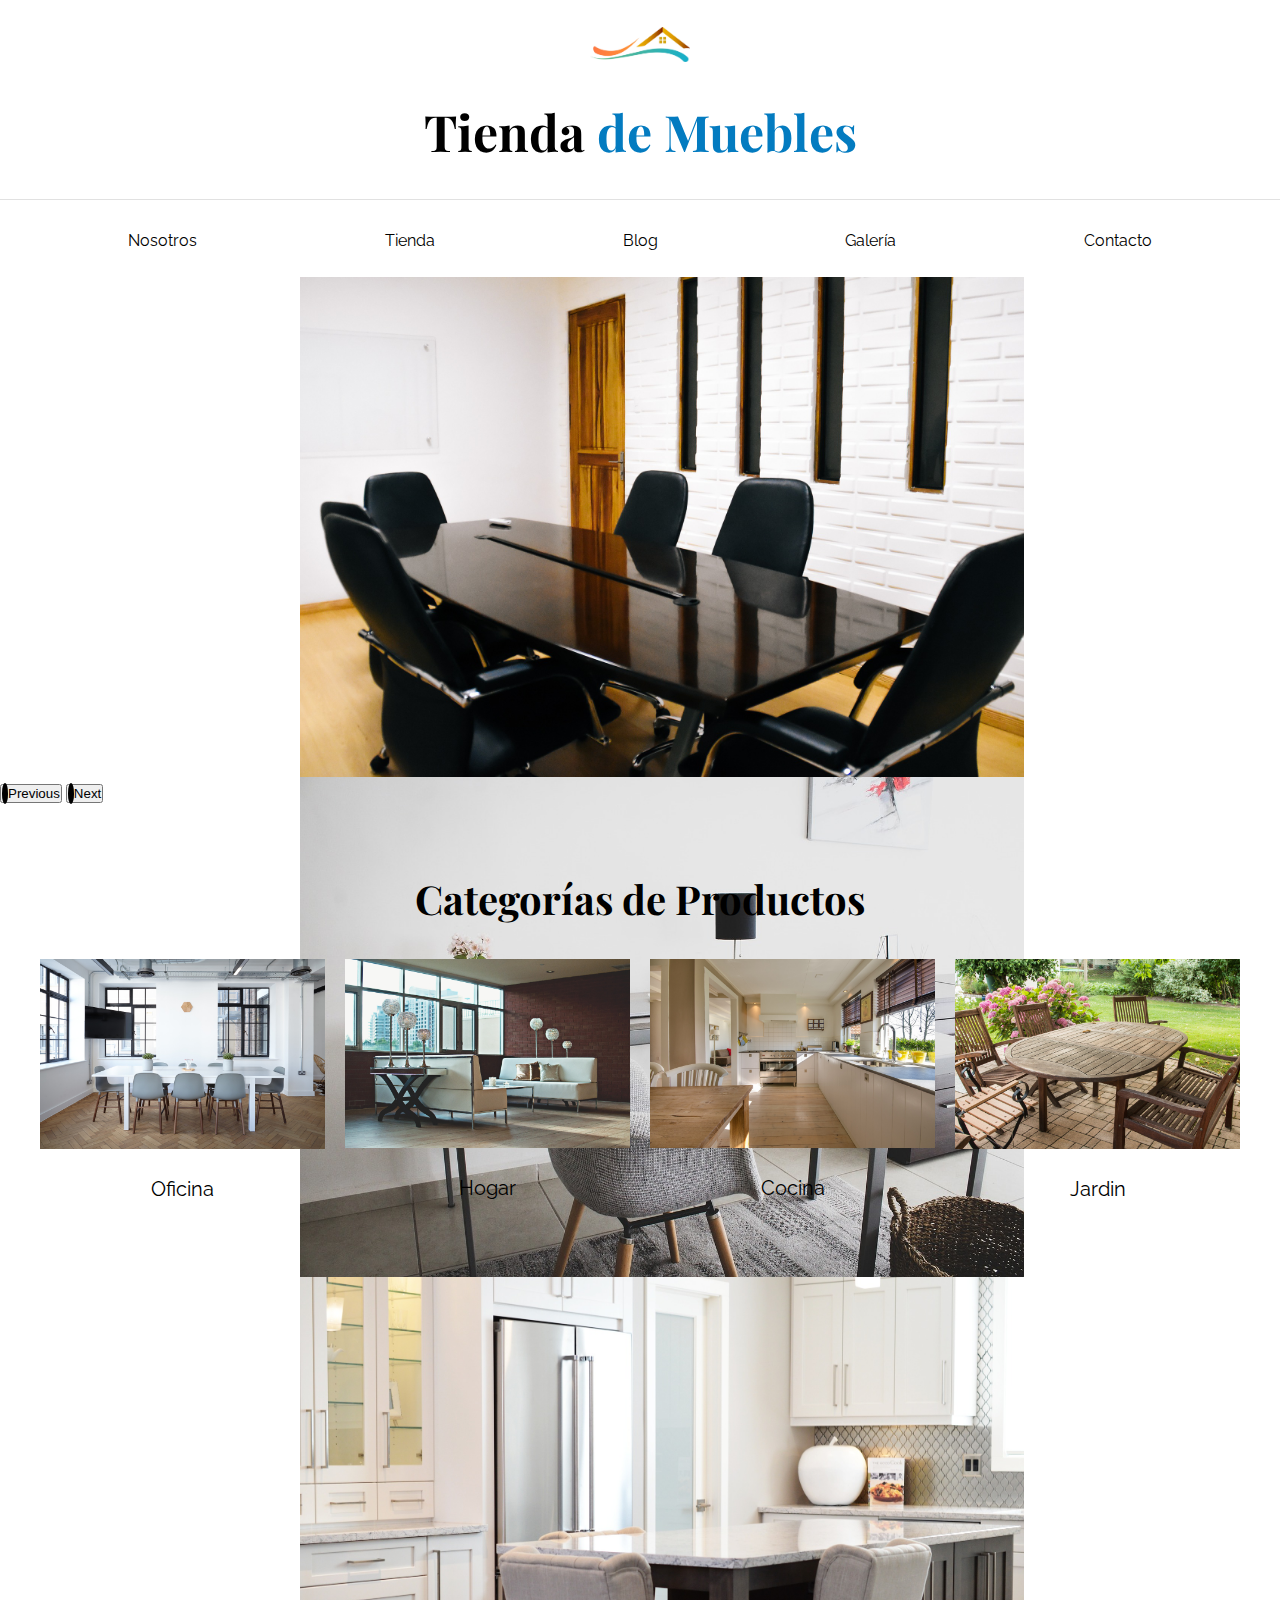
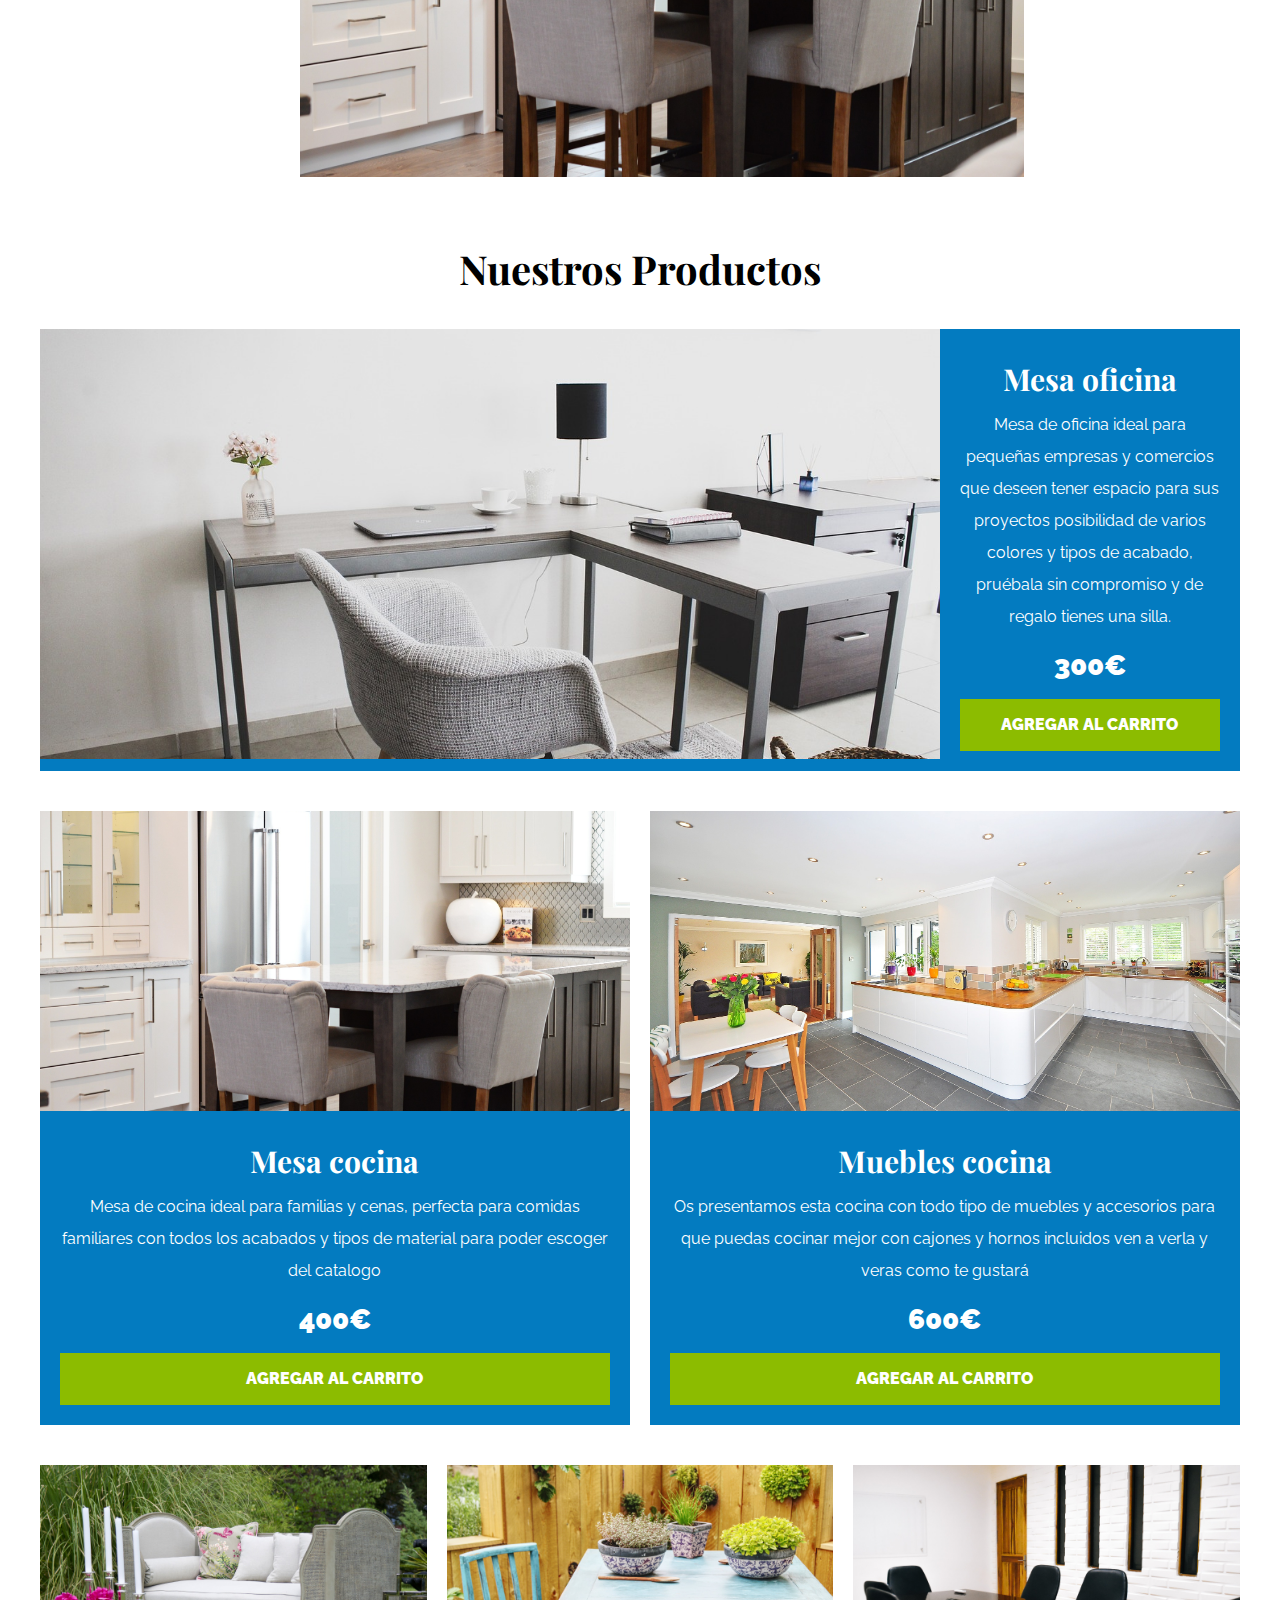
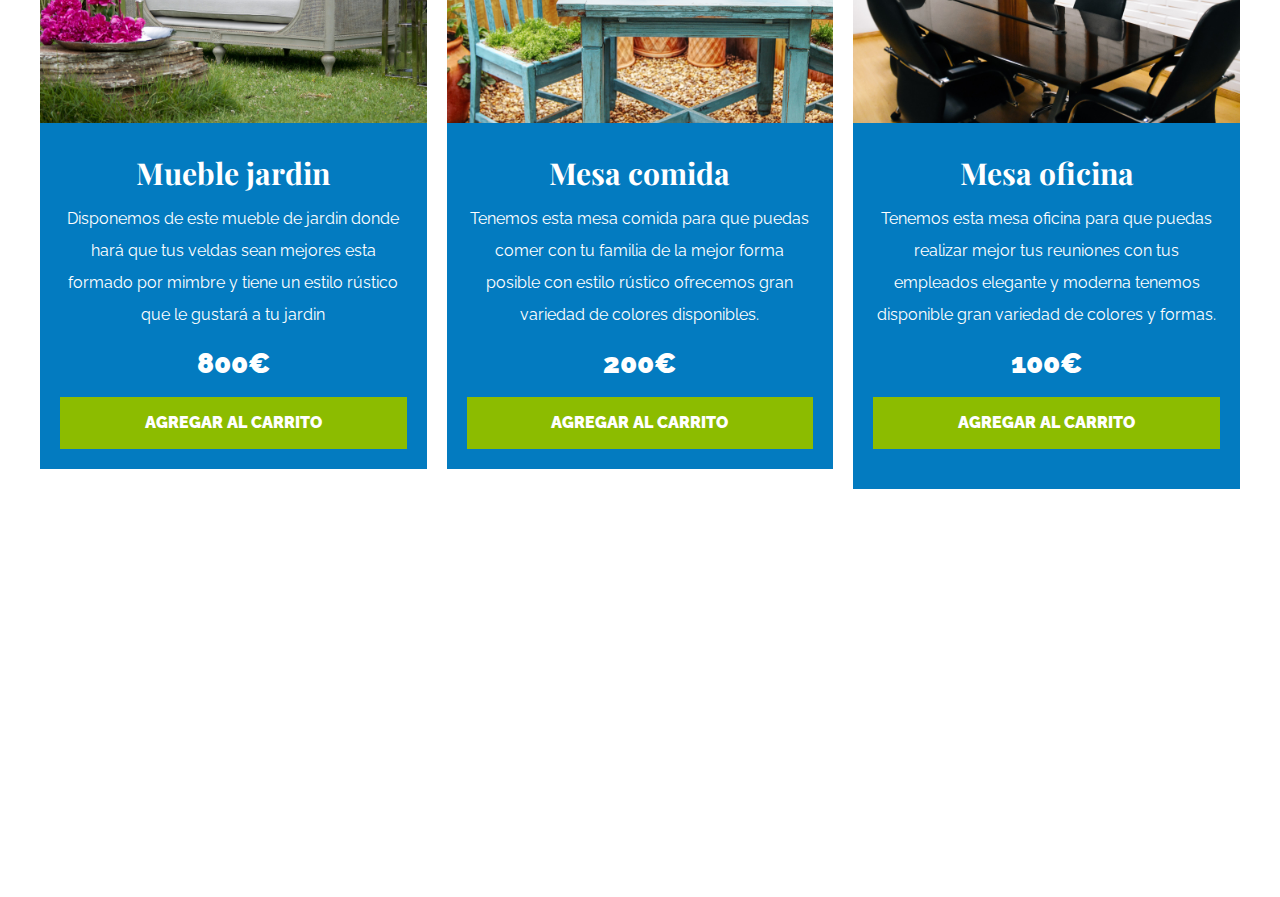
<file: index.html>
<!DOCTYPE html>
<html lang="es">

<head>
    <meta charset="UTF-8">
    <meta http-equiv="X-UA-Compatible" content="IE=edge">
    <meta name="viewport" content="width=device-width, initial-scale=1.0">
    <title>Ecommerce - Home</title>
    <!-- CDN Bootstrap CSS-->
    <link href="https://cdn.jsdelivr.net/npm/bootstrap@5.3.0-alpha1/dist/css/bootstrap.min.css" rel="stylesheet"
        integrity="sha384-GLhlTQ8iRABdZLl6O3oVMWSktQOp6b7In1Zl3/Jr59b6EGGoI1aFkw7cmDA6j6gD" crossorigin="anonymous">
    <!-- Icono del sitio web-->
    <link rel="shorcout icon" href="./assets/img/favicon.ico" type="image/x-icon">
    <!-- Hoja de estilos sitio web-->
    <link rel="stylesheet" href="./css/main.css">
    <!-- CDN Animate CSS-->
    <link rel="stylesheet" href="https://cdnjs.cloudflare.com/ajax/libs/animate.css/4.1.1/animate.min.css" />
    <!--Google fonts-->
    <link rel="preconnect" href="https://fonts.googleapis.com">
    <link rel="preconnect" href="https://fonts.gstatic.com" crossorigin>
    <link
        href="https://fonts.googleapis.com/css2?family=Playfair+Display:wght@700&family=Raleway:wght@400;700;900&display=swap"
        rel="stylesheet">
    <!--Iconos redes sociales-->
    <link rel="preconnect" href="https://fonts.gstatic.com" crossorigin>
    <link
        href="https://fonts.googleapis.com/css2?family=Playfair+Display:wght@700&family=Raleway:wght@400;700;900&display=swap"
        rel="stylesheet">
    <link rel="stylesheet" href="https://cdnjs.cloudflare.com/ajax/libs/font-awesome/6.2.1/css/all.min.css"
        integrity="sha512-MV7K8+y+gLIBoVD59lQIYicR65iaqukzvf/nwasF0nqhPay5w/9lJmVM2hMDcnK1OnMGCdVK+iQrJ7lzPJQd1w=="
        crossorigin="anonymous" referrerpolicy="no-referrer" />
</head>

<body>
    <header>
        <div class="logo">

            <a href="index.html"> <img class="logo-imagen" src="./assets/img/logo.png" alt="Imagen Logo" /> </a>
            <a href="index.html">
                <h1 class="animate__animated animate__bounce nombre-sitio">Tienda <span> de Muebles </span></h1>
            </a>

        </div>
        <nav class="nav-principal contenedor">

            <li><a href="./pages/nosotros.html">Nosotros</a>
                <ul>
                    <li> <a href="./pages/historia.html">Historia </a> </li>
                    <li> <a href="./pages/premios.html">Premios</a> </li>
                </ul>
            </li>
            <a class="boton-menu" href="./pages/tienda.html">Tienda</a>
            <a class="boton-menu" href="./pages/blog.html">Blog</a>
            <a class="boton-menu" href="./pages/galeria.html">Galería</a>
            <a class="boton-menu" href="./pages/contacto.html">Contacto</a>
        </nav>

    </header>

    <main>
        <section>
            <div id="carouselExampleAutoplaying" class="carousel slide" data-bs-ride="carousel">
                <div class="carousel-inner">
                    <div class="carousel-item active">
                        <img src="./assets/img/galeria_01.jpg" class="banner" alt="foto galeria oficina">
                    </div>
                    <div class="carousel-item">
                        <img src="./assets/img/galeria_02.jpg" class="banner" alt="foto galeria hogar">
                    </div>
                    <div class="carousel-item">
                        <img src="./assets/img/galeria_03.jpg" class="banner" alt="foto galeria cocina">
                    </div>
                </div>
                <button class="carousel-control-prev" type="button" data-bs-target="#carouselExampleAutoplaying"
                    data-bs-slide="prev">
                    <span class="carousel-control-prev-icon" aria-hidden="true"></span>
                    <span class="visually-hidden">Previous</span>
                </button>
                <button class="carousel-control-next" type="button" data-bs-target="#carouselExampleAutoplaying"
                    data-bs-slide="next">
                    <span class="carousel-control-next-icon" aria-hidden="true"></span>
                    <span class="visually-hidden">Next</span>
                </button>
            </div>
        </section>

        <section class="wow animate__animated animate__bounce contenedor categorias">
            <h2 class="text-center">Categorías de Productos</h2>

            <div class="listado-categorias">
                <div class=" categoria">
                    <img src="./assets/img/categoria1.jpg" alt="foto categoria oficina" />
                    <a href="#">Oficina</a>
                </div>

                <div class="categoria">
                    <img src="./assets/img/categoria2.jpg" alt="foto categoria hogar" />
                    <a href="#">Hogar</a>
                </div>

                <div class="categoria">
                    <img src="./assets/img/categoria3.jpg" alt="foto categoria cocina" />
                    <a href="#">Cocina</a>
                </div>

                <div class="categoria">
                    <img src="./assets/img/categoria4.jpg" alt="foto categoria jardin" />
                    <a href="#">Jardin</a>
                </div>
            </div>
        </section>

        <section class="wow animate__animated animate__bounce sobre-nosotros">
            <div class="contenedor sobre-nosotros-grid">
                <div class="texto-nosotros">
                    <h2>Sobre Nosotros</h2>
                    <p>Tienda de Muebles es una empresa dedicada al mueble y la decoración de su hogar, con los últimos estilos más actuales y modernos y conservando el estilo colonial y la madera natural para gustos más refinados.
                       Somos un equipo de profesionales integrado por personas dedicadas al sector del mueble y ofrecer unos productos de primeras calidades y que mejor se adapten a sus gustos y necesidades</p>
                </div>
            </div>
        </section>

        <section class="contenido-principal contenedor ">
            <h2 class="text-center">Nuestros Productos</h2>
            <div class="listado-productos">
                <div class="producto">
                    <img src="./assets/img/producto1.jpg" alt="Imagen Producto 1">
                    <div class="texto-producto">
                        <h3>Mesa oficina</h3>
                        <p>Mesa de oficina ideal para pequeñas empresas y comercios que deseen tener espacio para sus proyectos
                            posibilidad
                            de varios colores y tipos de acabado, pruébala sin compromiso y de regalo tienes una silla.</p>
                        <p class="precio">300€</p>
                        <a class="boton-carrito" href="#">Agregar al Carrito</a>
                    </div> <!-- Info Producto -->
                </div> <!-- Producto -->
                <div class="producto">
                    <img src="./assets/img/producto2.jpg" alt="Imagen Producto 2">

                    <div class="texto-producto">
                        <h3>Mesa cocina</h3>
                        <p>Mesa de cocina ideal para familias y cenas, perfecta para comidas familiares
                           con todos los acabados y tipos de material  para poder escoger del catalogo</p>
                        <p class="precio">400€</p>
                        <a class="boton-carrito" href="#">Agregar al Carrito</a>
                    </div> <!-- Info Producto -->
                </div> <!-- Producto -->

                <div class="producto">
                    <img src="./assets/img/producto3.jpg" alt="Imagen Producto 3">
                    <div class="texto-producto">
                        <h3>Muebles cocina</h3>
                        <p>Os presentamos esta cocina con todo tipo de muebles y accesorios para que puedas cocinar mejor
                            con cajones y hornos incluidos ven a verla y veras como te gustará</p>
                        <p class="precio">600€</p>
                        <a class="boton-carrito" href="#">Agregar al Carrito</a>
                    </div> <!-- Info Producto -->
                </div> <!-- Producto -->

                <div class="producto">
                    <img src="./assets/img/producto4.jpg" alt="Imagen Producto 4">
                    <div class="texto-producto">
                        <h3>Mueble jardin</h3>
                        <p>Disponemos de este mueble de jardin donde hará que tus veldas sean mejores esta formado
                            por mimbre
                            y tiene un estilo rústico que le gustará a tu jardin</p>
                        <p class="precio">800€</p>
                        <a class="boton-carrito" href="#">Agregar al Carrito</a>
                    </div> <!-- Info Producto -->
                </div> <!-- Producto -->

                <div class="producto">
                    <img src="./assets/img/producto5.jpg" alt="Imagen Producto 5">
                    <div class="texto-producto">
                        <h3>Mesa comida</h3>
                        <p>Tenemos esta mesa comida para que puedas comer con tu familia de la mejor forma posible
                            con estilo rústico
                            ofrecemos gran variedad de colores disponibles.</p>
                        <p class="precio">200€</p>
                        <a class="boton-carrito" href="#">Agregar al Carrito</a>
                    </div> <!-- Info Producto -->
                </div> <!-- Producto -->

                <div class="producto">
                    <img src="./assets/img/producto6.jpg" alt="Imagen Producto 6">
                    <div class="texto-producto">
                        <h3>Mesa oficina</h3>
                        <p>Tenemos esta mesa oficina para que puedas realizar mejor tus reuniones con tus empleados elegante y moderna
                            tenemos disponible gran variedad de colores y formas.</p>
                        <p class="precio">100€</p>
                        <a class="boton-carrito" href="#">Agregar al Carrito</a>
                    </div> <!-- Info Producto -->
                </div> <!-- Producto -->
            </div> <!-- Fin de Listado de Productos -->
        </section>

    </main>

    <footer class="wow animate__animated animate__bounce site-footer">
        <div class="grid-footer contenedor">
            <div>
                <h3>Categorías</h3>

                <nav class="footer-menu">
                    <a href="./pages/galeria.html#oficina">Oficina</a>
                    <a href="./pages/galeria.html#cocina">Cocina</a>
                    <a href="./pages/galeria.html#jardin">Jardín</a>
                    <a href="./pages/galeria.html#casa">Casa</a>
                    <a href="./pages/galeria.html#dormitorio">Dormitorios</a>
                </nav>
            </div>
            <div>
                <h3>Sobre Nosotros</h3>
                <nav class="footer-menu">
                    <a href="./pages/historia.html">Historia</a>
                    <a href="./pages/premios.html">Premios</a>
                    <a href="./pages/nosotros.html#estilo">Estilo</a>
                   
                </nav>
            </div>
            <div>
                <h3>Soporte</h3>
                <nav class="footer-menu">
                    <a href="https://www.whatsapp.com/?lang=es" target="_blank" rel="noopener noreferrer"> <i
                            class="fa-brands fa-whatsapp fa-3x"></i></a>
                    <a href="https://www.whatsapp.com/?lang=es" target="_blank" rel="noopener noreferrer"> <i
                            class="fa-brands fa-twitter fa-3x"></i></a>
                    <a href="https://www.whatsapp.com/?lang=es" target="_blank" rel="noopener noreferrer"> <i
                            class="fa-brands fa-facebook fa-3x"></i></a>
                </nav>
            </div>
        </div>
        <p class="copyright">Todos los derechos Reservados</p>
    </footer>

    <!-- CDN WOW-->
    <script src="./js/wow.min.js"></script>
    <script>
        new WOW().init();
    </script>
    <!-- CDN Bootstrap JS-->
    <script src="https://cdn.jsdelivr.net/npm/bootstrap@5.3.0-alpha1/dist/js/bootstrap.bundle.min.js"
        integrity="sha384-w76AqPfDkMBDXo30jS1Sgez6pr3x5MlQ1ZAGC+nuZB+EYdgRZgiwxhTBTkF7CXvN"
        crossorigin="anonymous"></script>
</body>

</html>
</file>
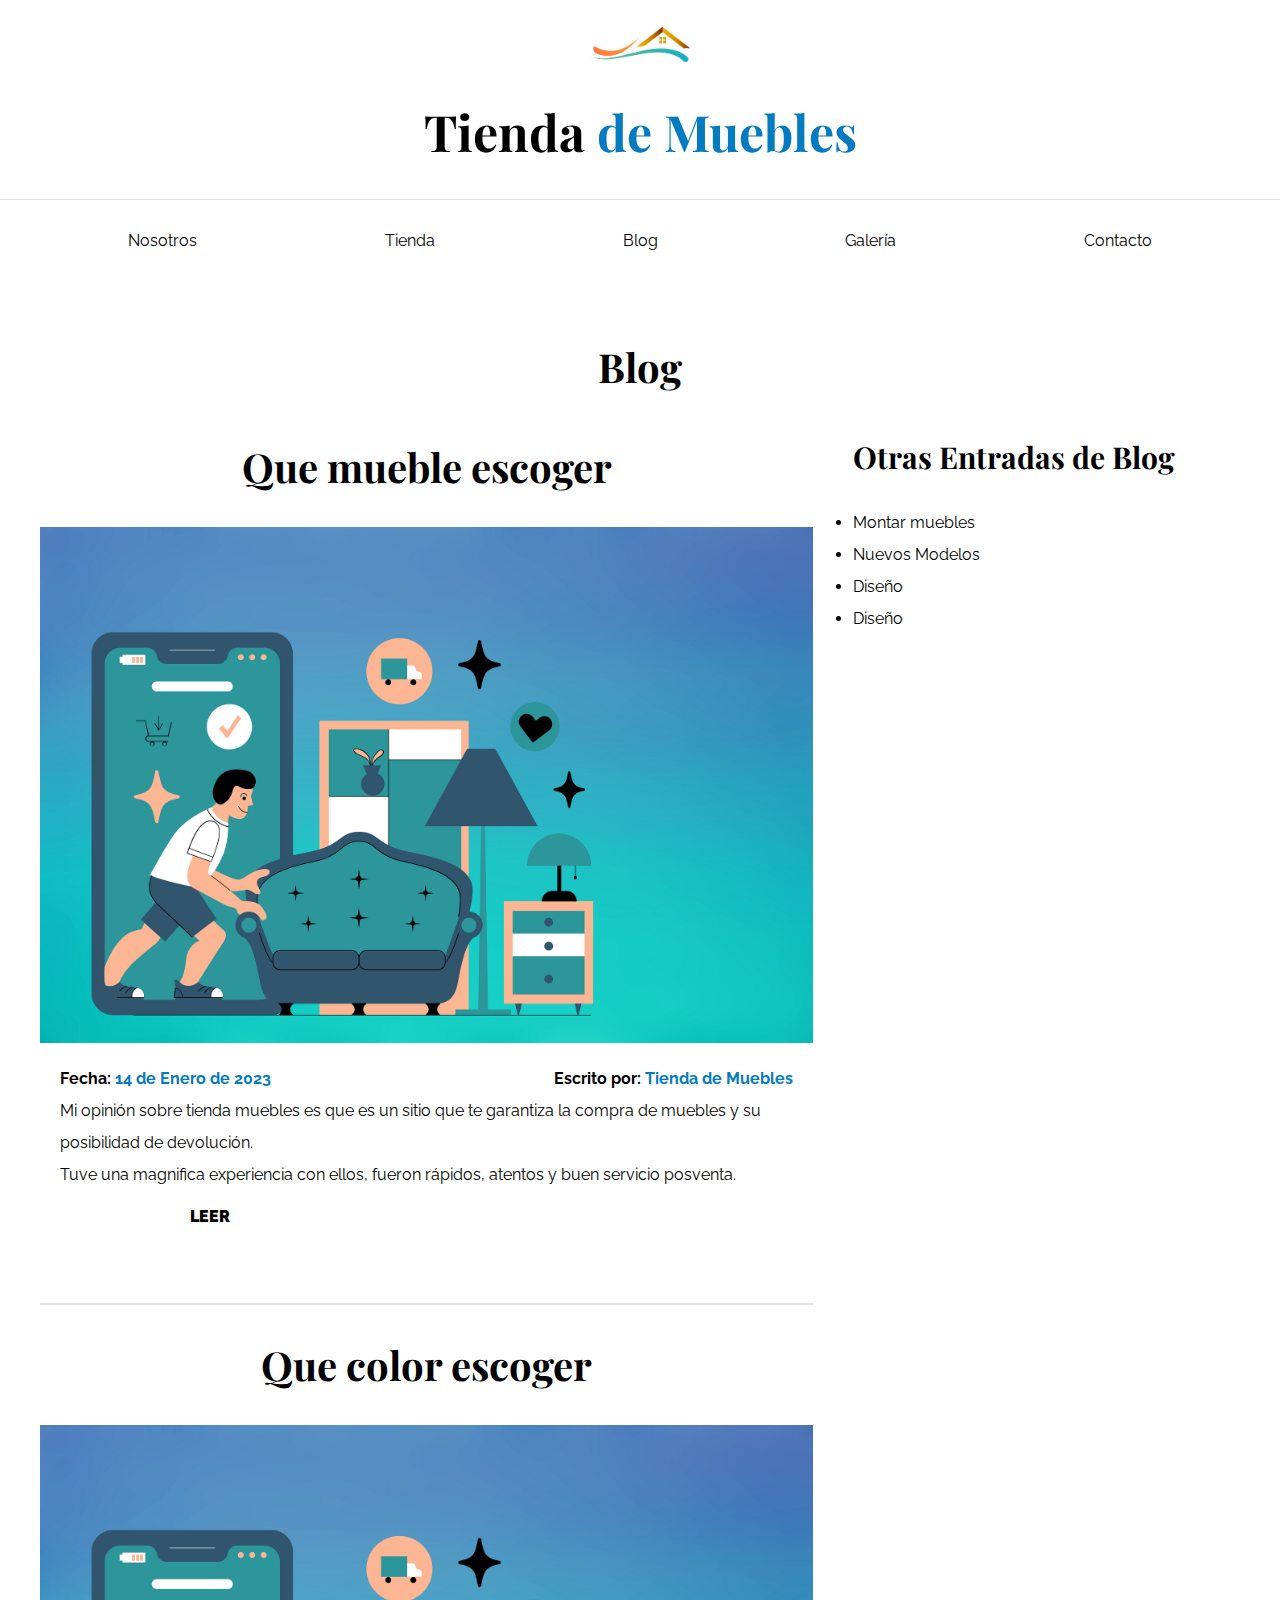
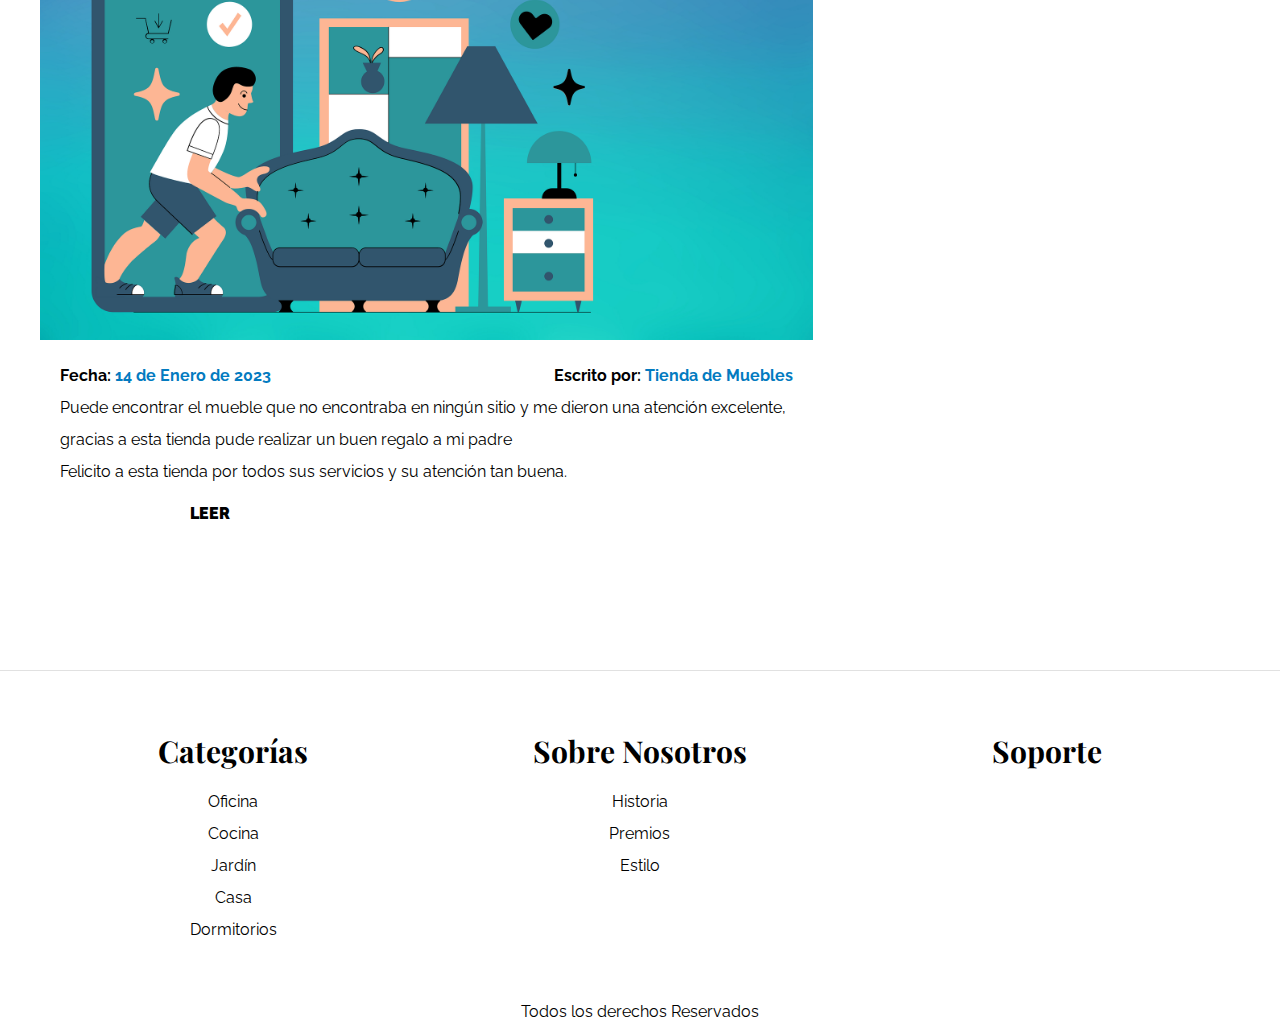
<file: pages/blog.html>
<!DOCTYPE html>
<html lang="es">

<head>
    <meta charset="UTF-8">
    <meta http-equiv="X-UA-Compatible" content="IE=edge">
    <meta name="viewport" content="width=device-width, initial-scale=1.0">
    <title>Ecommerce - Home</title>
    <!-- Icono del sitio web-->
    <link rel="shorcout icon" href="../assets/img/favicon.ico" type="image/x-icon">
    <!-- Hoja de estilos sitio web-->
    <link rel="stylesheet" href="../css/main.css">
    <!--Google fonts-->
    <link rel="preconnect" href="https://fonts.googleapis.com">
    <link rel="preconnect" href="https://fonts.gstatic.com" crossorigin>
    <link
        href="https://fonts.googleapis.com/css2?family=Playfair+Display:wght@700&family=Raleway:wght@400;700;900&display=swap"
        rel="stylesheet">

    <!--Iconos redes sociales-->
    <link rel="preconnect" href="https://fonts.gstatic.com" crossorigin>
    <link
        href="https://fonts.googleapis.com/css2?family=Playfair+Display:wght@700&family=Raleway:wght@400;700;900&display=swap"
        rel="stylesheet">
    <link rel="stylesheet" href="https://cdnjs.cloudflare.com/ajax/libs/font-awesome/6.2.1/css/all.min.css"
        integrity="sha512-MV7K8+y+gLIBoVD59lQIYicR65iaqukzvf/nwasF0nqhPay5w/9lJmVM2hMDcnK1OnMGCdVK+iQrJ7lzPJQd1w=="
        crossorigin="anonymous" referrerpolicy="no-referrer" />

</head>

<body>
    <header>
        <div class="logo">
            <a href="../index.html"> <img class="logo-imagen" src="../assets/img/logo.png" alt="Imagen Logo" /> </a>
            <a href="../index.html">
                <h1 class="animate__animated animate__bounce nombre-sitio">Tienda <span> de Muebles </span></h1>
            </a>
        </div>
        <nav class="nav-principal contenedor">
            <li><a href="../pages/nosotros.html">Nosotros</a>
                <ul>
                    <li> <a href="../pages/historia.html">Historia </a> </li>
                    <li> <a href="../pages/premios.html">Premios</a> </li>
                </ul>
            </li>
            <a href="../pages/tienda.html">Tienda</a>
            <a href="../pages/blog.html">Blog</a>
            <a href="../pages/galeria.html">Galería</a>
            <a href="../pages/contacto.html">Contacto</a>
        </nav>
    </header>

    <!-- Contenido del blog-->
    <main class="contenido-principal contenedor ">
        <h2 class="text-center">Blog</h2>

        <section class="contenedor-blog">
            <div class="blog">
                <article class="entrada">
                    <h2>Que mueble escoger</h2>

                    <div class="imagen">
                        <img src="../assets/img/nosotros.jpg" alt="imagen blog">
                    </div>

                    <div class="contenido-blog">
                        <div class="entrada-meta">
                            <p>Fecha: <span>14 de Enero de 2023</span> </p>
                            <p>Escrito por: <span>Tienda de Muebles</span> </p>
                        </div>

                        <div class="entrada-blog">
                            <p>Mi opinión sobre tienda muebles es que es un sitio que te garantiza la compra de muebles y su posibilidad de devolución.</p>

                            <p>Tuve una magnifica experiencia con ellos, fueron rápidos, atentos y buen servicio posventa.</p>
                        </div>
                        <a href="#" class="btn max-width-30">Leer</a>

                    </div>


                </article>

                <article class="entrada">
                    <h2>Que color escoger</h2>

                    <div class="imagen">
                        <img src="../assets/img/nosotros.jpg" alt="imagen blog">
                    </div>

                    <div class="contenido-blog">
                        <div class="entrada-meta">
                            <p>Fecha: <span>14 de Enero de 2023</span> </p>
                            <p>Escrito por: <span>Tienda de Muebles</span> </p>
                        </div>

                        <div class="entrada-blog">
                            <p>Puede encontrar el mueble que no encontraba en ningún sitio y me dieron una atención excelente, gracias a esta tienda pude realizar un buen regalo a mi padre</p>

                            <p>Felicito a esta tienda por todos sus servicios y su atención tan buena.</p>
                        </div>

                        <a href="#" class="btn max-width-30">Leer</a>
                    </div>

                </article>
            </div>

            <aside>
                <h3>Otras Entradas de Blog</h3>
                <ul>
                    <li>
                        <a href="#">Montar muebles</a>
                    </li>
                    <li>
                        <a href="#">Nuevos Modelos</a>
                    </li>
                    <li>
                        <a href="#">Diseño</a>
                    </li>
                    <li>
                        <a href="#">Diseño</a>
                    </li>
                </ul>
            </aside>
        </section>
    </main>

    <!--Footer-->
    <footer class="wow animate__animated animate__bounce site-footer">
        <div class="grid-footer contenedor">
            <div>
                <h3>Categorías</h3>

                <nav class="footer-menu">
                    <a href="../pages/galeria.html#oficina">Oficina</a>
                    <a href="../pages/galeria.html#cocina">Cocina</a>
                    <a href="../pages/galeria.html#jardin">Jardín</a>
                    <a href="../pages/galeria.html#casa">Casa</a>
                    <a href="../pages/galeria.html#dormitorio">Dormitorios</a>
                </nav>
            </div>
            <div>
                <h3>Sobre Nosotros</h3>
                <nav class="footer-menu">
                    <a href="../pages/historia.html">Historia</a>
                    <a href="../pages/premios.html">Premios</a>
                    <a href="../pages/nosotros.html#estilo">Estilo</a>
                   
                </nav>
            </div>
            <div>
                <h3>Soporte</h3>
                <nav class="footer-menu">
                    <a href="https://www.whatsapp.com/?lang=es" target="_blank" rel="noopener noreferrer"> <i
                            class="fa-brands fa-whatsapp fa-3x"></i></a>
                    <a href="https://www.whatsapp.com/?lang=es" target="_blank" rel="noopener noreferrer"> <i
                            class="fa-brands fa-twitter fa-3x"></i></a>
                    <a href="https://www.whatsapp.com/?lang=es" target="_blank" rel="noopener noreferrer"> <i
                            class="fa-brands fa-facebook fa-3x"></i></a>
                </nav>
            </div>
        </div>
        <p class="copyright">Todos los derechos Reservados</p>
    </footer>
</body>

</html>
</file>
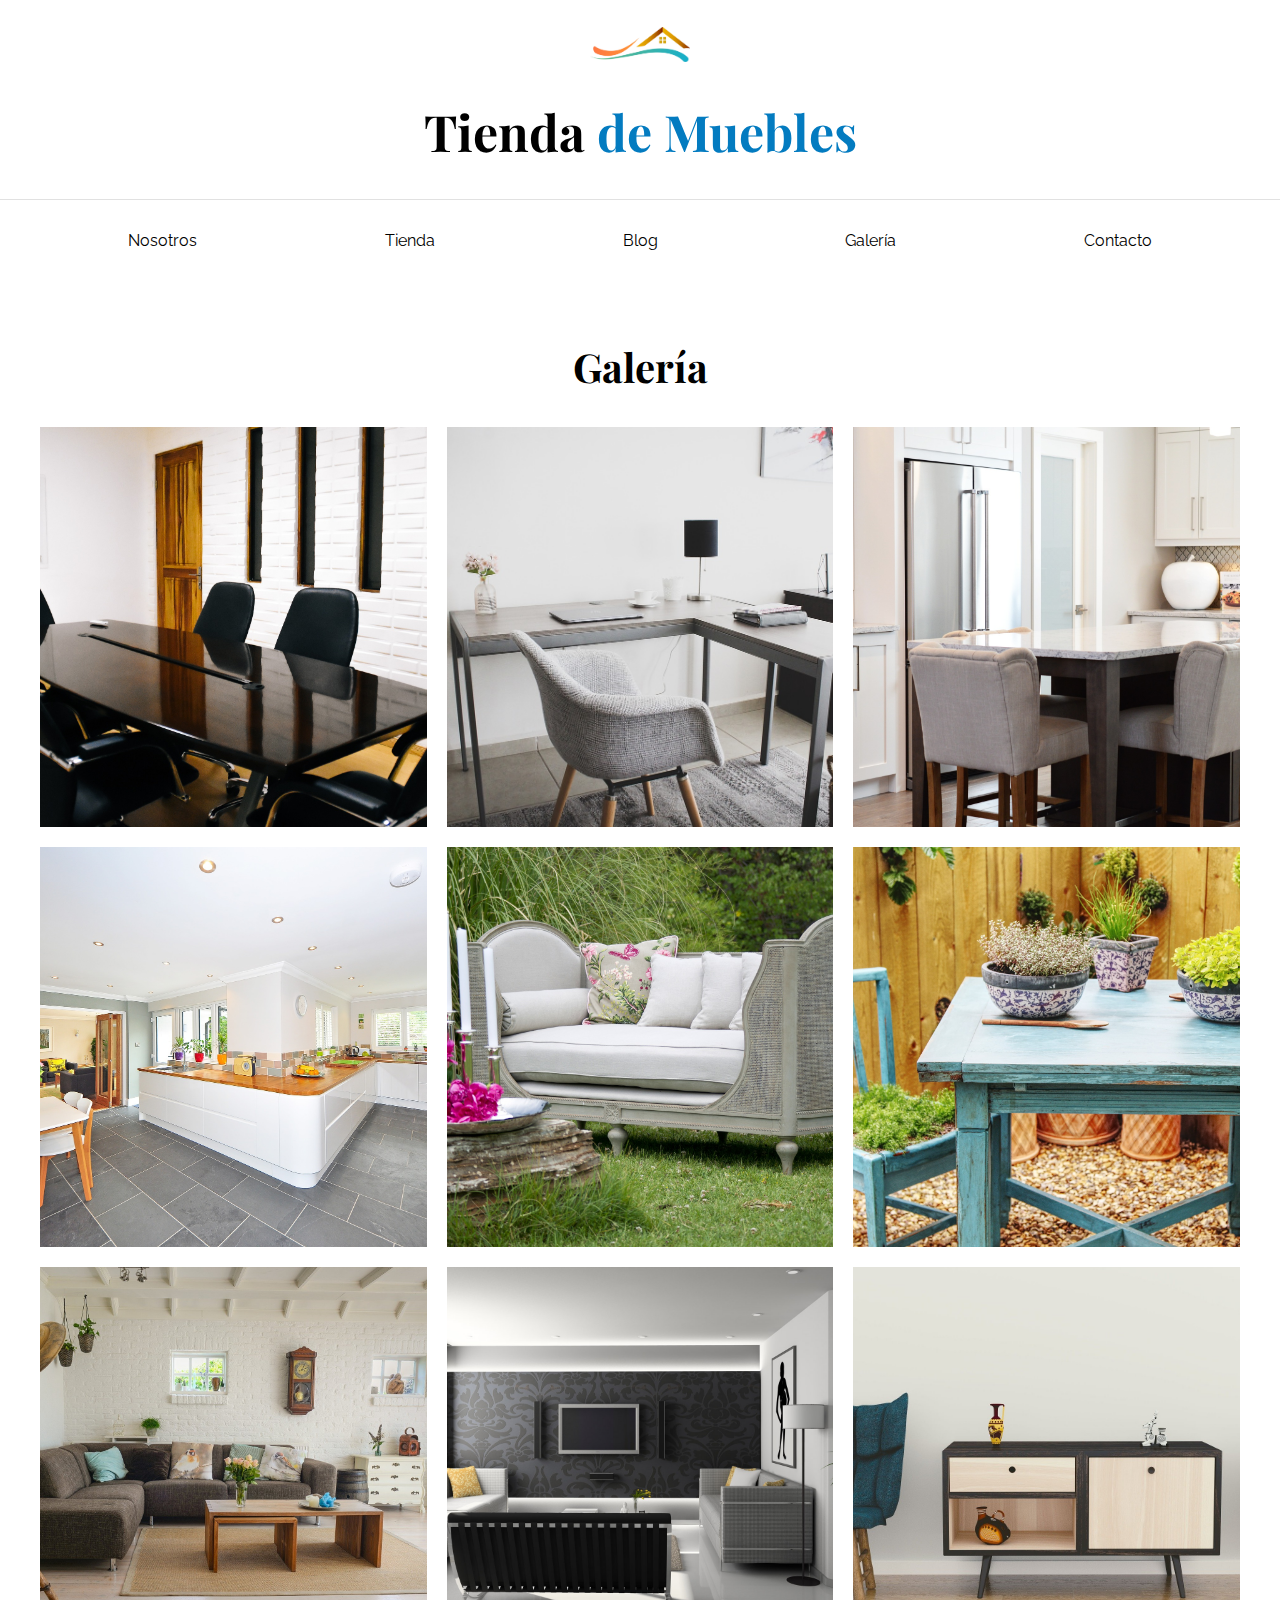
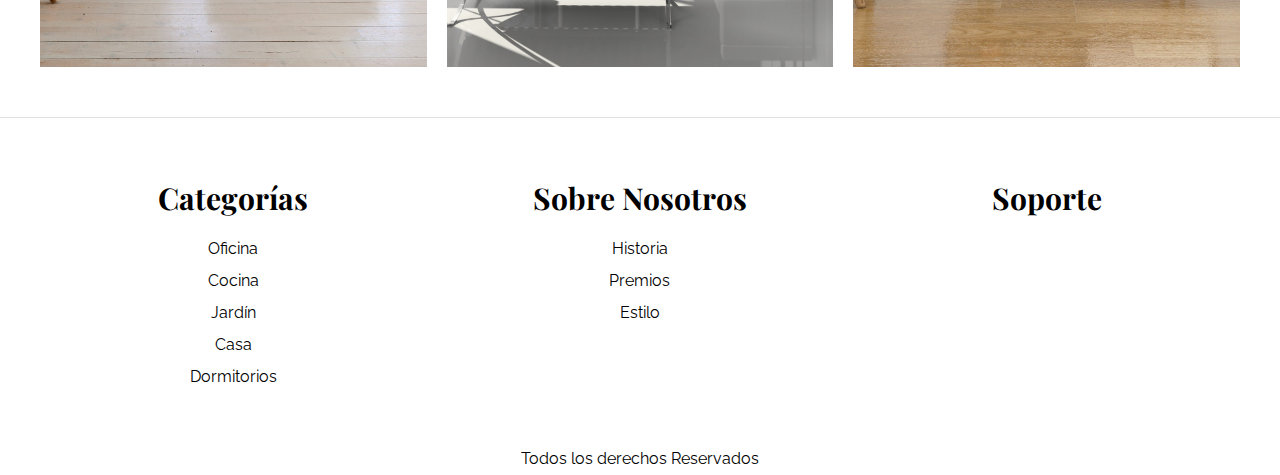
<file: pages/galeria.html>
<!DOCTYPE html>
<html lang="es">

<head>
    <meta charset="UTF-8">
    <meta http-equiv="X-UA-Compatible" content="IE=edge">
    <meta name="viewport" content="width=device-width, initial-scale=1.0">
    <title>Ecommerce - Home</title>
    <!-- Icono del sitio web-->
    <link rel="shorcout icon" href="../assets/img/favicon.ico" type="image/x-icon">
    <!-- Hoja de estilos sitio web-->
    <link rel="stylesheet" href="../css/main.css">
    <!--Google fonts-->
    <link rel="preconnect" href="https://fonts.googleapis.com">
    <link rel="preconnect" href="https://fonts.gstatic.com" crossorigin>
    <link
        href="https://fonts.googleapis.com/css2?family=Playfair+Display:wght@700&family=Raleway:wght@400;700;900&display=swap"
        rel="stylesheet">

    <!--Iconos redes sociales-->
    <link rel="preconnect" href="https://fonts.gstatic.com" crossorigin>
    <link
        href="https://fonts.googleapis.com/css2?family=Playfair+Display:wght@700&family=Raleway:wght@400;700;900&display=swap"
        rel="stylesheet">
    <link rel="stylesheet" href="https://cdnjs.cloudflare.com/ajax/libs/font-awesome/6.2.1/css/all.min.css"
        integrity="sha512-MV7K8+y+gLIBoVD59lQIYicR65iaqukzvf/nwasF0nqhPay5w/9lJmVM2hMDcnK1OnMGCdVK+iQrJ7lzPJQd1w=="
        crossorigin="anonymous" referrerpolicy="no-referrer" />

</head>

<body>
    <header>
        <div class="logo">
            <a href="../index.html"> <img class="logo-imagen" src="../assets/img/logo.png" alt="Imagen Logo" /> </a>
            <a href="../index.html">
                <h1 class="animate__animated animate__bounce nombre-sitio">Tienda <span> de Muebles </span></h1>
            </a>
        </div>
        <nav class="nav-principal contenedor">
            <li><a href="../pages/nosotros.html">Nosotros</a>
                <ul>
                    <li> <a href="../pages/historia.html">Historia </a> </li>
                    <li> <a href="../pages/premios.html">Premios</a> </li>
                </ul>
            </li>
            <a href="../pages/tienda.html">Tienda</a>
            <a href="../pages/blog.html">Blog</a>
            <a href="../pages/galeria.html">Galería</a>
            <a href="../pages/contacto.html">Contacto</a>
        </nav>
    </header>

    <!-- Galeria de productos-->
    <main class="contenido-principal contenedor ">
        <h2 class="text-center">Galería</h2>

        <ul class="galeria">
            <li>
                <a id="oficina" href="../assets/img/galeria_01.jpg">
                    <img src="../assets/img/galeria_01.jpg" alt="imagen galeria 1">
                </a>
            </li>

            <li>
                <a id="cocina" href="../assets/img/galeria_02.jpg">
                    <img src="../assets/img/galeria_02.jpg" alt="imagen galeria 2">
                </a>
            </li>

            <li>
                <a id="jardin" ref="../assets/img/galeria_03.jpg">
                    <img src="../assets/img/galeria_03.jpg" alt="imagen galeria 3">
                </a>
            </li>

            <li>
                <a id="casa" href="../assets/img/galeria_04.jpg">
                    <img src="../assets/img/galeria_04.jpg" alt="imagen galeria 4">
                </a>
            </li>

            <li>
                <a id="dormitorios" href="../assets/img/galeria_05.jpg">
                    <img src="../assets/img/galeria_05.jpg" alt="imagen galeria 5">
                </a>
            </li>

            <li>
                <a href="../assets/img/galeria_06.jpg">
                    <img src="../assets/img/galeria_06.jpg" alt="imagen galeria 6">
                </a>
            </li>

            <li>
                <a href="../assets/img/galeria_07.jpg">
                    <img src="../assets/img/galeria_07.jpg" alt="imagen galeria 7">
                </a>
            </li>

            <li>
                <a href="../assets/img/galeria_08.jpg">
                    <img src="../assets/img/galeria_08.jpg" alt="imagen galeria 8">
                </a>
            </li>

            <li>
                <a href="../assets/img/galeria_09.jpg">
                    <img src="../assets/img/galeria_09.jpg" alt="imagen galeria 9">
                </a>
            </li>
        </ul>

    </main>

    <!-- Footer-->
    <footer class="wow animate__animated animate__bounce site-footer">
        <div class="grid-footer contenedor">
            <div>
                <h3>Categorías</h3>

                <nav class="footer-menu">
                    <a href="../pages/galeria.html#oficina">Oficina</a>
                    <a href="../pages/galeria.html#cocina">Cocina</a>
                    <a href="../pages/galeria.html#jardin">Jardín</a>
                    <a href="../pages/galeria.html#casa">Casa</a>
                    <a href="../pages/galeria.html#dormitorio">Dormitorios</a>
                </nav>
            </div>
            <div>
                <h3>Sobre Nosotros</h3>
                <nav class="footer-menu">
                    <a href="../pages/historia.html">Historia</a>
                    <a href="../pages/premios.html">Premios</a>
                    <a href="../pages/nosotros.html#estilo">Estilo</a>
                   
                </nav>
            </div>
            <div>
                <h3>Soporte</h3>
                <nav class="footer-menu">
                    <a href="https://www.whatsapp.com/?lang=es" target="_blank" rel="noopener noreferrer"> <i
                            class="fa-brands fa-whatsapp fa-3x"></i></a>
                    <a href="https://www.whatsapp.com/?lang=es" target="_blank" rel="noopener noreferrer"> <i
                            class="fa-brands fa-twitter fa-3x"></i></a>
                    <a href="https://www.whatsapp.com/?lang=es" target="_blank" rel="noopener noreferrer"> <i
                            class="fa-brands fa-facebook fa-3x"></i></a>
                </nav>
            </div>
        </div>
        <p class="copyright">Todos los derechos Reservados</p>
    </footer>
</body>

</html>
</file>
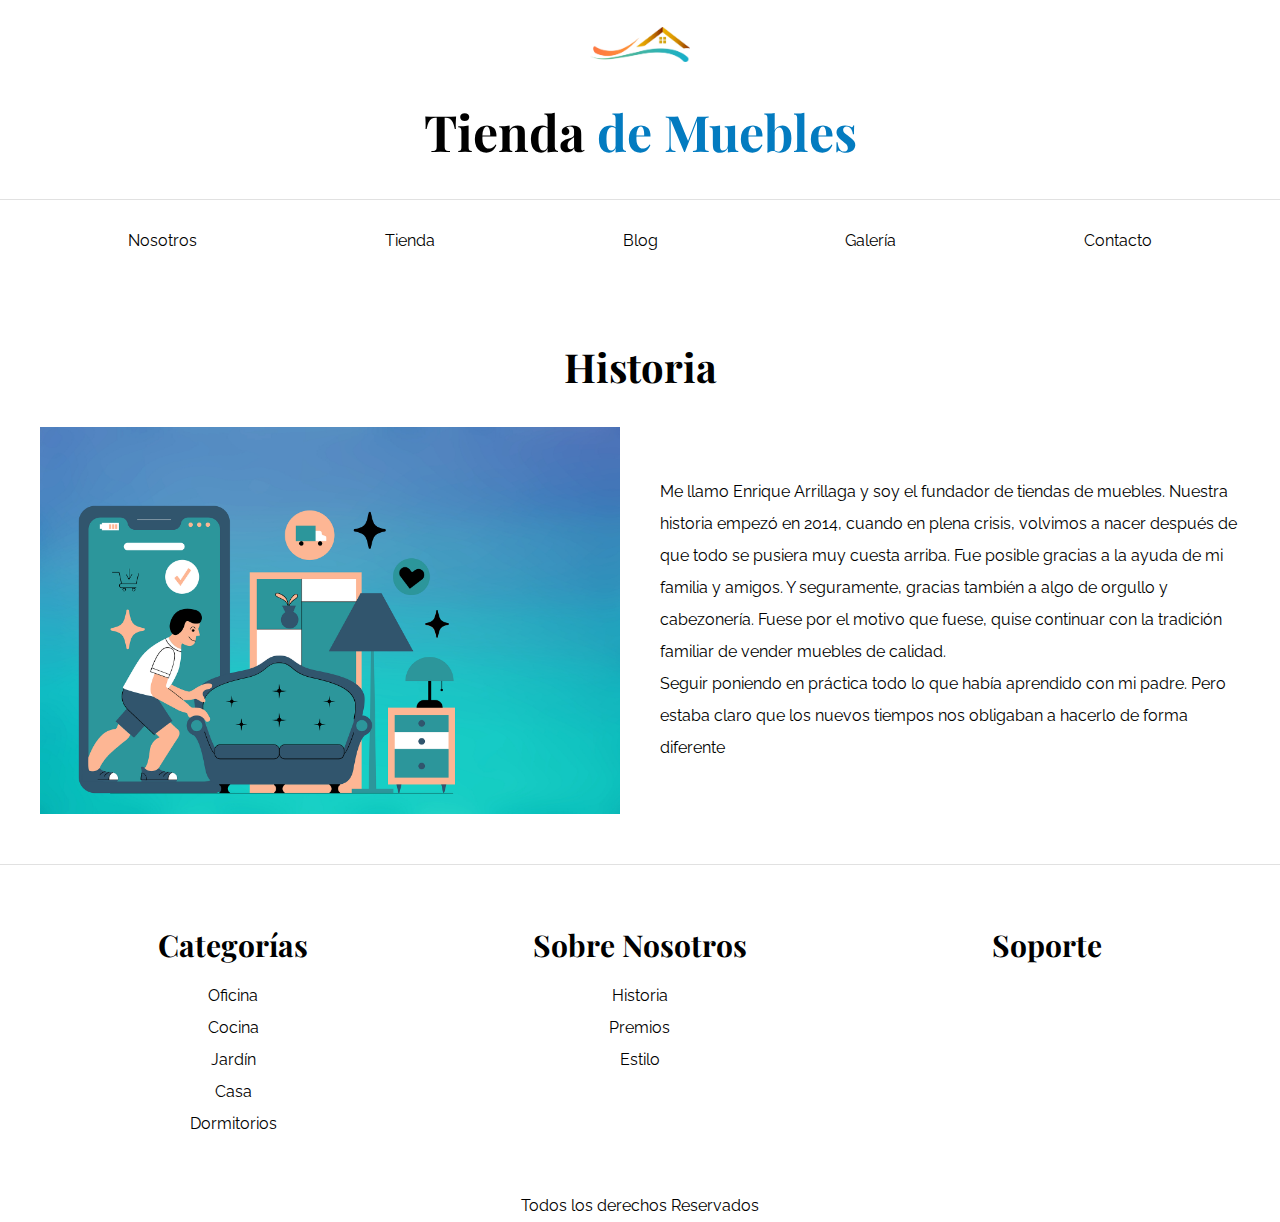
<file: pages/historia.html>
<!DOCTYPE html>
<html lang="es">

<head>
    <meta charset="UTF-8">
    <meta http-equiv="X-UA-Compatible" content="IE=edge">
    <meta name="viewport" content="width=device-width, initial-scale=1.0">
    <title>Ecommerce - Home</title>
    <!-- Icono del sitio web-->
    <link rel="shorcout icon" href="../assets/img/favicon.ico" type="image/x-icon">
    <!-- Hoja de estilos sitio web-->
    <link rel="stylesheet" href="../css/main.css">
    <!--Google fonts-->
    <link rel="preconnect" href="https://fonts.googleapis.com">
    <link rel="preconnect" href="https://fonts.gstatic.com" crossorigin>
    <link
        href="https://fonts.googleapis.com/css2?family=Playfair+Display:wght@700&family=Raleway:wght@400;700;900&display=swap"
        rel="stylesheet">

    <!--Iconos redes sociales-->
    <link rel="preconnect" href="https://fonts.gstatic.com" crossorigin>
    <link
        href="https://fonts.googleapis.com/css2?family=Playfair+Display:wght@700&family=Raleway:wght@400;700;900&display=swap"
        rel="stylesheet">
    <link rel="stylesheet" href="https://cdnjs.cloudflare.com/ajax/libs/font-awesome/6.2.1/css/all.min.css"
        integrity="sha512-MV7K8+y+gLIBoVD59lQIYicR65iaqukzvf/nwasF0nqhPay5w/9lJmVM2hMDcnK1OnMGCdVK+iQrJ7lzPJQd1w=="
        crossorigin="anonymous" referrerpolicy="no-referrer" />

</head>

<body>
    <header>
        <div class="logo">
            <a href="../index.html"> <img class="logo-imagen" src="../assets/img/logo.png" alt="Imagen Logo" /> </a>
            <a href="../index.html">
                <h1 class="animate__animated animate__bounce nombre-sitio">Tienda <span> de Muebles </span></h1>
            </a>
        </div>
        <nav class="nav-principal contenedor">
            <li><a href="../pages/nosotros.html">Nosotros</a>
                <ul>
                    <li> <a href="../pages/historia.html">Historia </a> </li>
                    <li> <a href="../pages/premios.html">Premios</a> </li>
                </ul>
            </li>
            <a href="../pages/tienda.html">Tienda</a>
            <a href="../pages/blog.html">Blog</a>
            <a href="../pages/galeria.html">Galería</a>
            <a href="../pages/contacto.html">Contacto</a>
        </nav>
    </header>

    <!-- Contenido de historia-->
    <main class="contenido-principal contenedor ">
        <h2 class="text-center">Historia</h2>

        <div class="contenido-nosotros">
            <div class="imagen">
                <img src="../assets/img/nosotros.jpg" alt="Imagen nosotros">
            </div>
            <div class="informacion-nosotros">
                <p>Me llamo Enrique Arrillaga y soy el fundador de tiendas de muebles. Nuestra historia empezó en 2014, cuando en plena crisis, volvimos a nacer después de que todo se pusiera muy cuesta arriba.
                    Fue posible gracias a la ayuda de mi familia y amigos. Y seguramente, gracias también a algo de orgullo y cabezonería. Fuese por el motivo que fuese, quise continuar con la tradición familiar de vender muebles de calidad.</p>

                <p>Seguir poniendo en práctica todo lo que había aprendido con mi padre. Pero estaba claro que los nuevos tiempos nos obligaban a hacerlo de forma diferente</p>
            </div>
        </div>
    </main>

    <footer class="wow animate__animated animate__bounce site-footer">
        <div class="grid-footer contenedor">
            <div>
                <h3>Categorías</h3>

                <nav class="footer-menu">
                    <a href="../pages/galeria.html#oficina">Oficina</a>
                    <a href="../pages/galeria.html#cocina">Cocina</a>
                    <a href="../pages/galeria.html#jardin">Jardín</a>
                    <a href="../pages/galeria.html#casa">Casa</a>
                    <a href="../pages/galeria.html#dormitorio">Dormitorios</a>
                </nav>
            </div>
            <div>
                <h3>Sobre Nosotros</h3>
                <nav class="footer-menu">
                    <a href="../pages/historia.html">Historia</a>
                    <a href="../pages/premios.html">Premios</a>
                    <a href="../pages/nosotros.html#estilo">Estilo</a>
                   
                </nav>
            </div>
            <div>
                <h3>Soporte</h3>
                <nav class="footer-menu">
                    <a href="https://www.whatsapp.com/?lang=es" target="_blank" rel="noopener noreferrer"> <i
                            class="fa-brands fa-whatsapp fa-3x"></i></a>
                    <a href="https://www.whatsapp.com/?lang=es" target="_blank" rel="noopener noreferrer"> <i
                            class="fa-brands fa-twitter fa-3x"></i></a>
                    <a href="https://www.whatsapp.com/?lang=es" target="_blank" rel="noopener noreferrer"> <i
                            class="fa-brands fa-facebook fa-3x"></i></a>
                </nav>
            </div>
        </div>
        <p class="copyright">Todos los derechos Reservados</p>
    </footer>

</body>

</html>
</file>
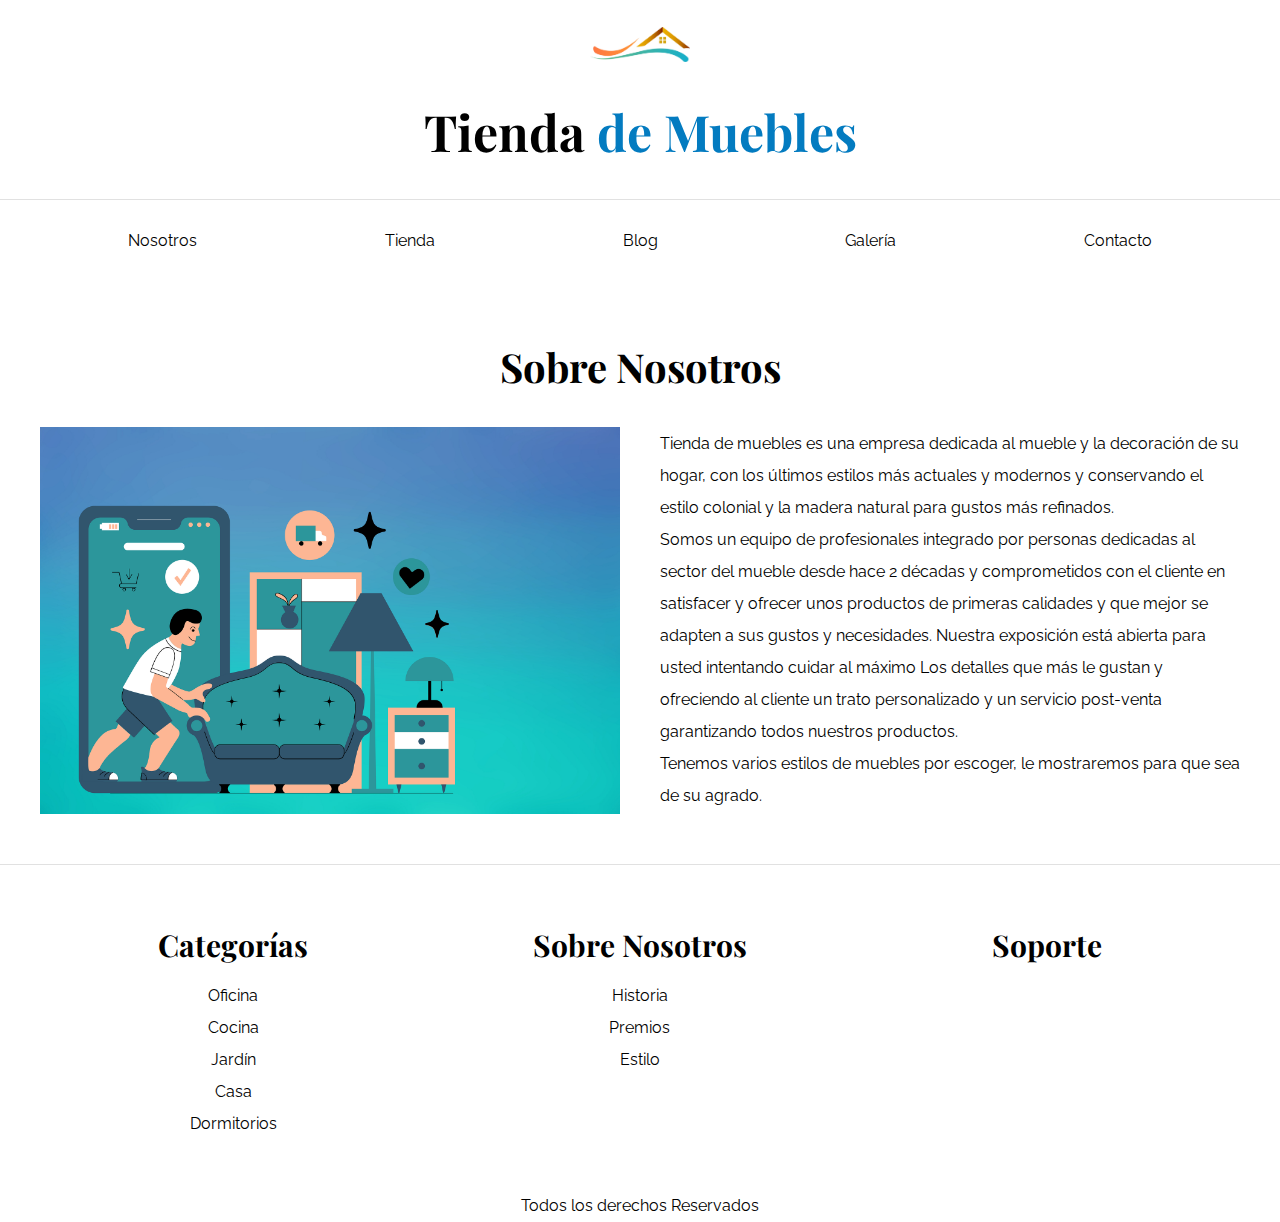
<file: pages/nosotros.html>
<!DOCTYPE html>
<html lang="es">

<head>
    <meta charset="UTF-8">
    <meta http-equiv="X-UA-Compatible" content="IE=edge">
    <meta name="viewport" content="width=device-width, initial-scale=1.0">
    <title>Ecommerce - Home</title>
    <!-- Icono del sitio web-->
    <link rel="shorcout icon" href="../assets/img/favicon.ico" type="image/x-icon">
    <!-- Hoja de estilos sitio web-->
    <link rel="stylesheet" href="../css/main.css">
    <!--Google fonts-->
    <link rel="preconnect" href="https://fonts.googleapis.com">
    <link rel="preconnect" href="https://fonts.gstatic.com" crossorigin>
    <link
        href="https://fonts.googleapis.com/css2?family=Playfair+Display:wght@700&family=Raleway:wght@400;700;900&display=swap"
        rel="stylesheet">

    <!--Iconos redes sociales-->
    <link rel="preconnect" href="https://fonts.gstatic.com" crossorigin>
    <link
        href="https://fonts.googleapis.com/css2?family=Playfair+Display:wght@700&family=Raleway:wght@400;700;900&display=swap"
        rel="stylesheet">
    <link rel="stylesheet" href="https://cdnjs.cloudflare.com/ajax/libs/font-awesome/6.2.1/css/all.min.css"
        integrity="sha512-MV7K8+y+gLIBoVD59lQIYicR65iaqukzvf/nwasF0nqhPay5w/9lJmVM2hMDcnK1OnMGCdVK+iQrJ7lzPJQd1w=="
        crossorigin="anonymous" referrerpolicy="no-referrer" />

</head>

<body>
    <header>
        <div class="logo">
            <a href="../index.html"> <img class="logo-imagen" src="../assets/img/logo.png" alt="Imagen Logo" /> </a>
            <a href="../index.html">
                <h1 class="animate__animated animate__bounce nombre-sitio">Tienda <span> de Muebles </span></h1>
            </a>
        </div>
        <nav class="nav-principal contenedor">
            <li><a href="../pages/nosotros.html">Nosotros</a>
                <ul>
                    <li> <a href="../pages/historia.html">Historia </a> </li>
                    <li> <a href="../pages/premios.html">Premios</a> </li>
                </ul>
            </li>
            <a href="../pages/tienda.html">Tienda</a>
            <a href="../pages/blog.html">Blog</a>
            <a href="../pages/galeria.html">Galería</a>
            <a href="../pages/contacto.html">Contacto</a>
        </nav>
    </header>

    <!-- Descripcion sobre la tienda -->
    <main class="contenido-principal contenedor ">
        <h2 class="text-center">Sobre Nosotros</h2>

        <div class="contenido-nosotros">
            <div class="imagen">
                <img src="../assets/img/nosotros.jpg" alt="Imagen nosotros">
            </div>
            <div class="informacion-nosotros">
                <p>Tienda de muebles es una empresa dedicada al mueble y la decoración de su hogar, con los últimos estilos más actuales y modernos y conservando el estilo colonial y la madera natural para gustos más refinados.
                </p>

                <p>Somos un equipo de profesionales integrado por personas dedicadas al sector del mueble desde hace 2 décadas y comprometidos con el cliente en satisfacer y ofrecer unos productos de primeras calidades y que mejor se adapten a sus gustos y necesidades.

                    Nuestra exposición está abierta para usted intentando cuidar al máximo Los detalles que más le gustan y ofreciendo al cliente un trato personalizado y un servicio post-venta garantizando todos nuestros productos.</p>
                <p id="estilo"> Tenemos varios estilos de muebles por escoger, le mostraremos para que sea de su agrado.
                </p>    
            </div>
        </div>
    </main>

    <!-- Footer-->
    <footer class="wow animate__animated animate__bounce site-footer">
        <div class="grid-footer contenedor">
            <div>
                <h3>Categorías</h3>

                <nav class="footer-menu">
                    <a href="../pages/galeria.html#oficina">Oficina</a>
                    <a href="../pages/galeria.html#cocina">Cocina</a>
                    <a href="../pages/galeria.html#jardin">Jardín</a>
                    <a href="../pages/galeria.html#casa">Casa</a>
                    <a href="../pages/galeria.html#dormitorio">Dormitorios</a>
                </nav>
            </div>
            <div>
                <h3>Sobre Nosotros</h3>
                <nav class="footer-menu">
                    <a href="../pages/historia.html">Historia</a>
                    <a href="../pages/premios.html">Premios</a>
                    <a href="../pages/nosotros.html#estilo">Estilo</a>
                   
                </nav>
            </div>
            <div>
                <h3>Soporte</h3>
                <nav class="footer-menu">
                    <a href="https://www.whatsapp.com/?lang=es" target="_blank" rel="noopener noreferrer"> <i
                            class="fa-brands fa-whatsapp fa-3x"></i></a>
                    <a href="https://www.whatsapp.com/?lang=es" target="_blank" rel="noopener noreferrer"> <i
                            class="fa-brands fa-twitter fa-3x"></i></a>
                    <a href="https://www.whatsapp.com/?lang=es" target="_blank" rel="noopener noreferrer"> <i
                            class="fa-brands fa-facebook fa-3x"></i></a>
                </nav>
            </div>
        </div>
        <p class="copyright">Todos los derechos Reservados</p>
    </footer>

</body>

</html>
</file>
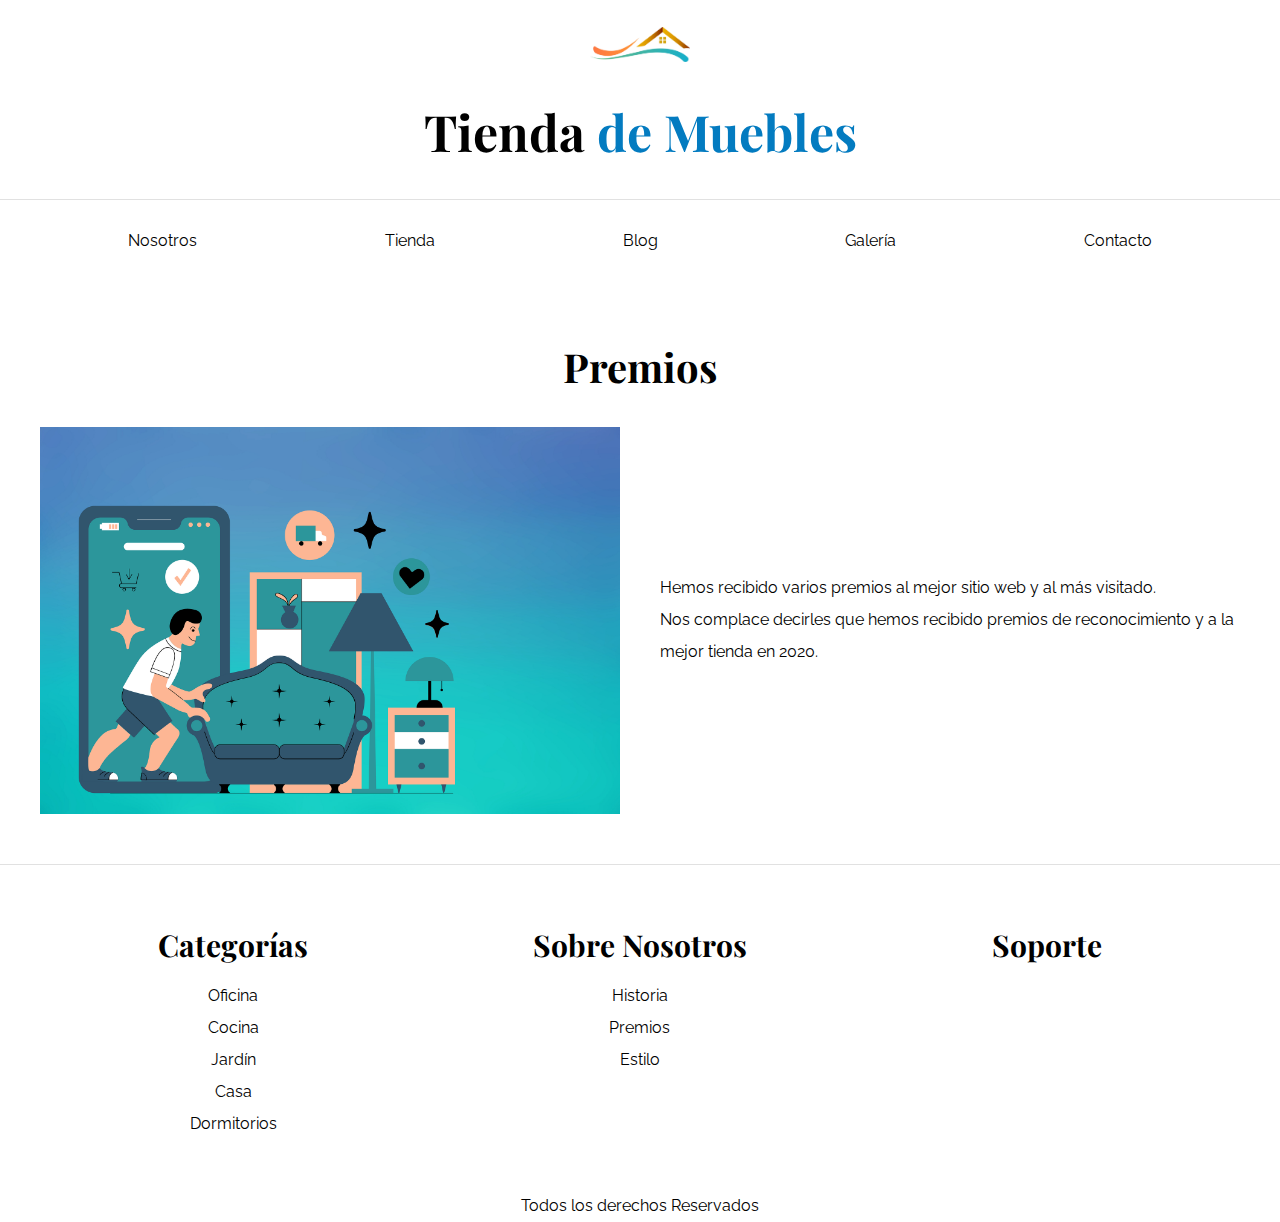
<file: pages/premios.html>
<!DOCTYPE html>
<html lang="es">

<head>
    <meta charset="UTF-8">
    <meta http-equiv="X-UA-Compatible" content="IE=edge">
    <meta name="viewport" content="width=device-width, initial-scale=1.0">
    <title>Ecommerce - Home</title>
    <!-- Icono del sitio web-->
    <link rel="shorcout icon" href="../assets/img/favicon.ico" type="image/x-icon">
    <!-- Hoja de estilos sitio web-->
    <link rel="stylesheet" href="../css/main.css">
    <!--Google fonts-->
    <link rel="preconnect" href="https://fonts.googleapis.com">
    <link rel="preconnect" href="https://fonts.gstatic.com" crossorigin>
    <link
        href="https://fonts.googleapis.com/css2?family=Playfair+Display:wght@700&family=Raleway:wght@400;700;900&display=swap"
        rel="stylesheet">

    <!--Iconos redes sociales-->
    <link rel="preconnect" href="https://fonts.gstatic.com" crossorigin>
    <link
        href="https://fonts.googleapis.com/css2?family=Playfair+Display:wght@700&family=Raleway:wght@400;700;900&display=swap"
        rel="stylesheet">
    <link rel="stylesheet" href="https://cdnjs.cloudflare.com/ajax/libs/font-awesome/6.2.1/css/all.min.css"
        integrity="sha512-MV7K8+y+gLIBoVD59lQIYicR65iaqukzvf/nwasF0nqhPay5w/9lJmVM2hMDcnK1OnMGCdVK+iQrJ7lzPJQd1w=="
        crossorigin="anonymous" referrerpolicy="no-referrer" />

</head>

<body>
    <header>
        <div class="logo">
            <a href="../index.html"> <img class="logo-imagen" src="../assets/img/logo.png" alt="Imagen Logo" /> </a>
            <a href="../index.html">
                <h1 class="animate__animated animate__bounce nombre-sitio">Tienda <span> de Muebles </span></h1>
            </a>
        </div>
        <nav class="nav-principal contenedor">
            <li><a href="../pages/nosotros.html">Nosotros</a>
                <ul>
                    <li> <a href="../pages/historia.html">Historia </a> </li>
                    <li> <a href="../pages/premios.html">Premios</a> </li>
                </ul>
            </li>
            <a href="../pages/tienda.html">Tienda</a>
            <a href="../pages/blog.html">Blog</a>
            <a href="../pages/galeria.html">Galería</a>
            <a href="../pages/contacto.html">Contacto</a>
        </nav>
    </header>
    <!-- Descripcion de los premios-->

    <main class="contenido-principal contenedor ">
        <h2 class="text-center">Premios</h2>

        <div class="contenido-nosotros">
            <div class="imagen">
                <img src="../assets/img/nosotros.jpg" alt="Imagen nosotros">
            </div>
            <div class="informacion-nosotros">
                <p>Hemos recibido varios premios al mejor sitio web y al más visitado.</p>

                <p>Nos complace decirles que hemos recibido premios de reconocimiento y a la mejor tienda en 2020.</p>
            </div>
        </div>
    </main>

    <!-- Footer-->
    <footer class="wow animate__animated animate__bounce site-footer">
        <div class="grid-footer contenedor">
            <div>
                <h3>Categorías</h3>

                <nav class="footer-menu">
                    <a href="../pages/galeria.html#oficina">Oficina</a>
                    <a href="../pages/galeria.html#cocina">Cocina</a>
                    <a href="../pages/galeria.html#jardin">Jardín</a>
                    <a href="../pages/galeria.html#casa">Casa</a>
                    <a href="../pages/galeria.html#dormitorio">Dormitorios</a>
                </nav>
            </div>
            <div>
                <h3>Sobre Nosotros</h3>
                <nav class="footer-menu">
                    <a href="../pages/historia.html">Historia</a>
                    <a href="../pages/premios.html">Premios</a>
                    <a href="../pages/nosotros.html#estilo">Estilo</a>
                   
                </nav>
            </div>
            <div>
                <h3>Soporte</h3>
                <nav class="footer-menu">
                    <a href="https://www.whatsapp.com/?lang=es" target="_blank" rel="noopener noreferrer"> <i
                            class="fa-brands fa-whatsapp fa-3x"></i></a>
                    <a href="https://www.whatsapp.com/?lang=es" target="_blank" rel="noopener noreferrer"> <i
                            class="fa-brands fa-twitter fa-3x"></i></a>
                    <a href="https://www.whatsapp.com/?lang=es" target="_blank" rel="noopener noreferrer"> <i
                            class="fa-brands fa-facebook fa-3x"></i></a>
                </nav>
            </div>
        </div>
        <p class="copyright">Todos los derechos Reservados</p>
    </footer>
</body>

</html>
</file>
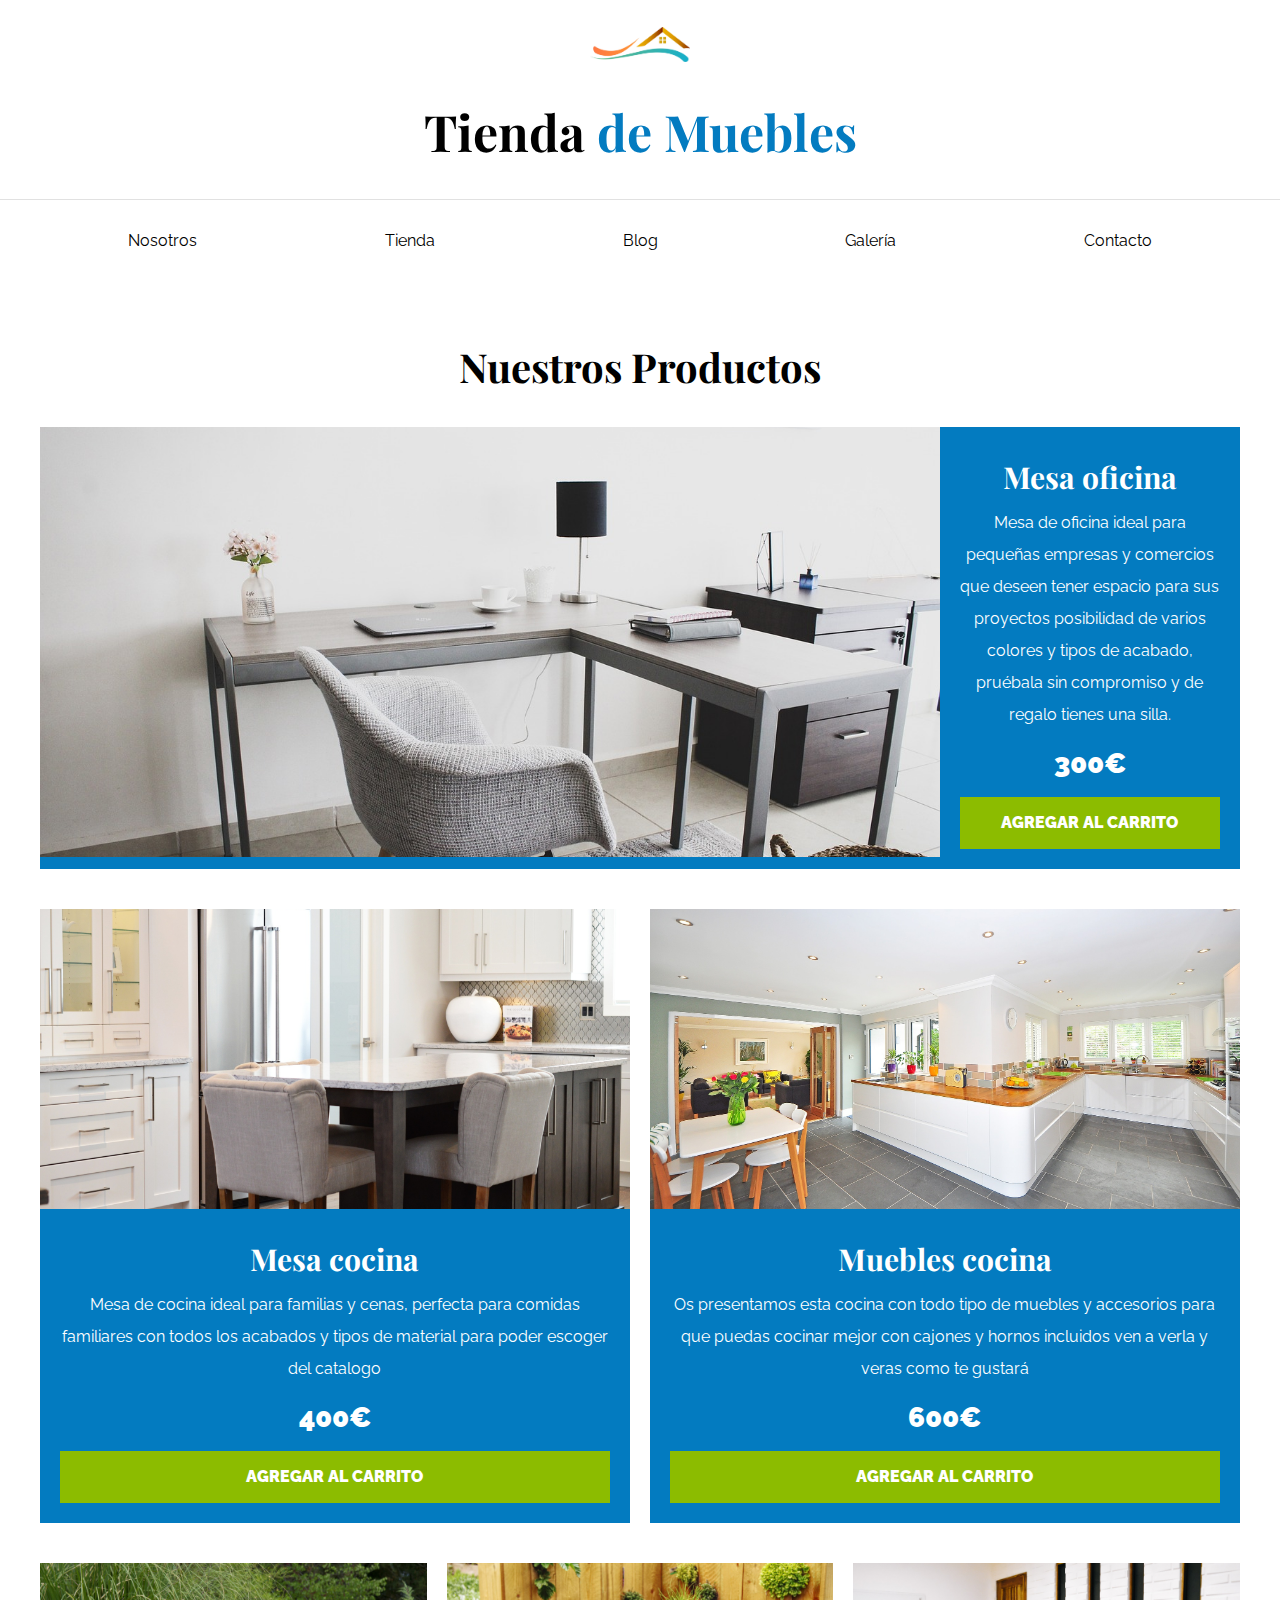
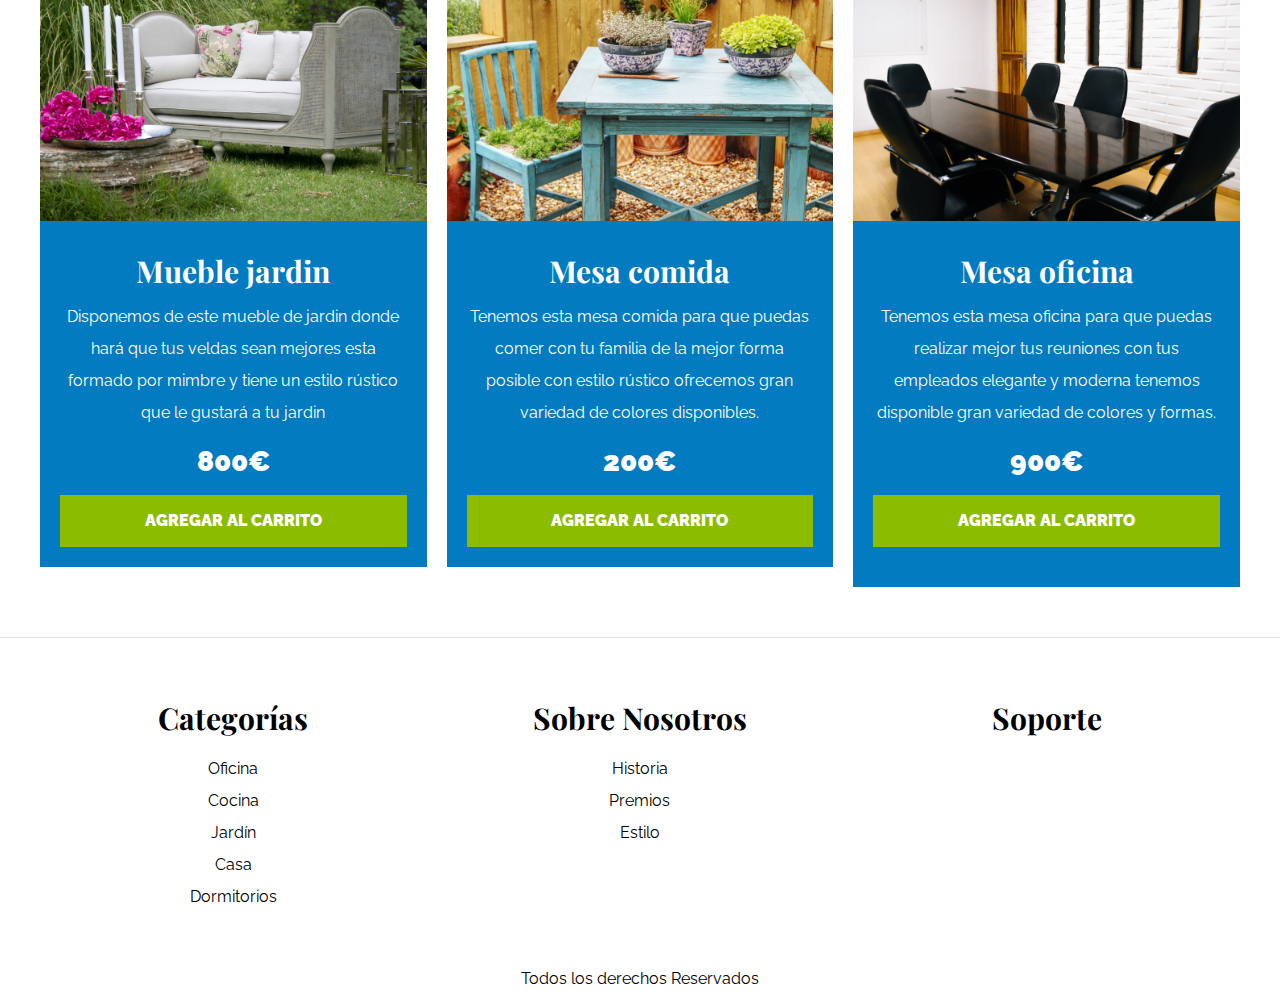
<file: pages/tienda.html>
<!DOCTYPE html>
<html lang="es">

<head>
    <meta charset="UTF-8">
    <meta http-equiv="X-UA-Compatible" content="IE=edge">
    <meta name="viewport" content="width=device-width, initial-scale=1.0">
    <title>Ecommerce - Home</title>
    <!-- Icono del sitio web-->
    <link rel="shorcout icon" href="../assets/img/favicon.ico" type="image/x-icon">
    <!-- Hoja de estilos sitio web-->
    <link rel="stylesheet" href="../css/main.css">
    <!--Google fonts-->
    <link rel="preconnect" href="https://fonts.googleapis.com">
    <link rel="preconnect" href="https://fonts.gstatic.com" crossorigin>
    <link
        href="https://fonts.googleapis.com/css2?family=Playfair+Display:wght@700&family=Raleway:wght@400;700;900&display=swap"
        rel="stylesheet">

    <!--Iconos redes sociales-->
    <link rel="preconnect" href="https://fonts.gstatic.com" crossorigin>
    <link
        href="https://fonts.googleapis.com/css2?family=Playfair+Display:wght@700&family=Raleway:wght@400;700;900&display=swap"
        rel="stylesheet">
    <link rel="stylesheet" href="https://cdnjs.cloudflare.com/ajax/libs/font-awesome/6.2.1/css/all.min.css"
        integrity="sha512-MV7K8+y+gLIBoVD59lQIYicR65iaqukzvf/nwasF0nqhPay5w/9lJmVM2hMDcnK1OnMGCdVK+iQrJ7lzPJQd1w=="
        crossorigin="anonymous" referrerpolicy="no-referrer" />

</head>

<body>
    <header>
        <div class="logo">
            <a href="../index.html"> <img class="logo-imagen" src="../assets/img/logo.png" alt="Imagen Logo" /> </a>
            <a href="../index.html"> <h1 class="animate__animated animate__bounce nombre-sitio">Tienda <span> de Muebles </span></h1> </a>
        </div>
        <nav class="nav-principal contenedor">
            <li><a href="../pages/nosotros.html">Nosotros</a>
                <ul>
                    <li> <a href="../pages/historia.html">Historia </a> </li>
                    <li> <a href="../pages/premios.html">Premios</a> </li>
                </ul>
            </li>
            <a href="../pages/tienda.html">Tienda</a>
            <a href="../pages/blog.html">Blog</a>
            <a href="../pages/galeria.html">Galería</a>
            <a href="../pages/contacto.html">Contacto</a>
        </nav>
    </header>
    <!-- Listado de productos de tienda-->

    <main class="contenido-principal contenedor ">
        <h2 class="text-center">Nuestros Productos</h2>

        <div class="listado-productos">
            <div class="producto">
                <img src="../assets/img/producto1.jpg" alt="Imagen Producto 1">

                <div class="texto-producto">
                    <h3>Mesa oficina</h3>
                    <p>Mesa de oficina ideal para pequeñas empresas y comercios que deseen tener espacio para sus proyectos
                        posibilidad
                        de varios colores y tipos de acabado, pruébala sin compromiso y de regalo tienes una silla.</p>
                    <p class="precio">300€</p>

                    <a class="boton-carrito" href="#">Agregar al Carrito</a>
                </div> <!-- Info Producto -->
            </div> <!-- Producto -->

            <div class="producto">
                <img src="../assets/img/producto2.jpg" alt="Imagen Producto 2">

                <div class="texto-producto">
                    <h3>Mesa cocina</h3>
                    <p>Mesa de cocina ideal para familias y cenas, perfecta para comidas familiares
                        con todos los acabados y tipos de material  para poder escoger del catalogo</p>
                    <p class="precio">400€</p>

                    <a class="boton-carrito" href="#">Agregar al Carrito</a>
                </div> <!-- Info Producto -->
            </div> <!-- Producto -->

            <div class="producto">
                <img src="../assets/img/producto3.jpg" alt="Imagen Producto 3">

                <div class="texto-producto">
                    <h3>Muebles cocina</h3>
                    <p>Os presentamos esta cocina con todo tipo de muebles y accesorios para que puedas cocinar mejor
                        con cajones y hornos incluidos ven a verla y veras como te gustará</p>
                    <p class="precio">600€</p>

                    <a class="boton-carrito" href="#">Agregar al Carrito</a>
                </div> <!-- Info Producto -->
            </div> <!-- Producto -->

            <div class="producto">
                <img src="../assets/img/producto4.jpg" alt="Imagen Producto 4">

                <div class="texto-producto">
                    <h3>Mueble jardin</h3>
                    <p>Disponemos de este mueble de jardin donde hará que tus veldas sean mejores esta formado
                        por mimbre
                        y tiene un estilo rústico que le gustará a tu jardin</p>
                    <p class="precio">800€</p>

                    <a class="boton-carrito" href="#">Agregar al Carrito</a>
                </div> <!-- Info Producto -->
            </div> <!-- Producto -->

            <div class="producto">
                <img src="../assets/img/producto5.jpg" alt="Imagen Producto 5">

                <div class="texto-producto">
                    <h3>Mesa comida</h3>
                    <p>Tenemos esta mesa comida para que puedas comer con tu familia de la mejor forma posible
                        con estilo rústico
                        ofrecemos gran variedad de colores disponibles.</p>
                    <p class="precio">200€</p>

                    <a class="boton-carrito" href="#">Agregar al Carrito</a>
                </div> <!-- Info Producto -->
            </div> <!-- Producto -->

            <div class="producto">
                <img src="../assets/img/producto6.jpg" alt="Imagen Producto 6">

                <div class="texto-producto">
                    <h3>Mesa oficina</h3>
                    <p>Tenemos esta mesa oficina para que puedas realizar mejor tus reuniones con tus empleados elegante y moderna
                        tenemos disponible gran variedad de colores y formas.</p>
                    <p class="precio">900€</p>

                    <a class="boton-carrito" href="#">Agregar al Carrito</a>
                </div> <!-- Info Producto -->
            </div> <!-- Producto -->

        </div> <!-- Fin de Listado de Productos -->
    </main>
    
    <!-- este es el footer-->
    <footer class="wow animate__animated animate__bounce site-footer">
        <div class="grid-footer contenedor">
            <div>
                <h3>Categorías</h3>

                <nav class="footer-menu">
                    <a href="../pages/galeria.html#oficina">Oficina</a>
                    <a href="../pages/galeria.html#cocina">Cocina</a>
                    <a href="../pages/galeria.html#jardin">Jardín</a>
                    <a href="../pages/galeria.html#casa">Casa</a>
                    <a href="../pages/galeria.html#dormitorio">Dormitorios</a>
                </nav>
            </div>
            <div>
                <h3>Sobre Nosotros</h3>
                <nav class="footer-menu">
                    <a href="../pages/historia.html">Historia</a>
                    <a href="../pages/premios.html">Premios</a>
                    <a href="../pages/nosotros.html#estilo">Estilo</a>
                   
                </nav>
            </div>
            <div>
                <h3>Soporte</h3>
                <nav class="footer-menu">
                    <a href="https://www.whatsapp.com/?lang=es" target="_blank" rel="noopener noreferrer"> <i
                            class="fa-brands fa-whatsapp fa-3x"></i></a>
                    <a href="https://www.whatsapp.com/?lang=es" target="_blank" rel="noopener noreferrer"> <i
                            class="fa-brands fa-twitter fa-3x"></i></a>
                    <a href="https://www.whatsapp.com/?lang=es" target="_blank" rel="noopener noreferrer"> <i
                            class="fa-brands fa-facebook fa-3x"></i></a>
                </nav>
            </div>
        </div>
        <p class="copyright">Todos los derechos Reservados</p>
    </footer>
</body>

</html>
</file>
<file: css/main.css>
* {
  padding: 0;
  margin: 0;
  box-sizing: border-box;
}

html {
  box-sizing: border-box;
  font-size: 62.5%;
}

body {
  font-family: "Raleway", sans-serif;
  font-size: 1.6rem;
  line-height: 2;
}

/* Globales */
h1 {
  font-family: "Playfair Display", serif;
  margin: 0 0 2rem 0;
  font-size: 3.8rem;
}

h2 {
  font-family: "Playfair Display", serif;
  margin: 0 0 2rem 0;
  font-size: 3.2rem;
}

h3 {
  font-family: "Playfair Display", serif;
  margin: 0 0 2rem 0;
  font-size: 2.4rem;
}

a {
  text-decoration: none;
  color: #000;
}

.contenedor {
  max-width: 120rem;
  margin: 0 auto;
}

img {
  max-width: 100%;
  display: block;
}

/** Header y Navegacion **/
.contenedor-navegacion {
  border-top: 0.1rem solid #e1e1e1;
}

@media (min-width: 768px) {
  /* Globales */
  h1 {
    font-size: 5rem;
  }
  h2 {
    font-size: 4rem;
  }
  h3 {
    font-size: 3rem;
  }
  .btn, .boton-carrito {
    width: auto;
  }
  .max-width-30 {
    max-width: 30rem;
  }
  .entrada h2 {
    text-align: left;
  }
}
@keyframes un_efecto {
  0% {
    background-color: white;
  }
  50% {
    background-color: lawngreen;
  }
  100% {
    background-color: white;
  }
}
.btn, .boton-carrito {
  display: block;
  text-transform: uppercase;
  font-weight: 900;
  padding: 1rem;
  text-align: center;
  border: none;
  width: 100%;
}

.boton-carrito {
  background-color: #8cbc00;
  color: #FFF;
  transition: background-color 0.3s ease-out;
}
.boton-carrito:hover {
  background-color: #769c02;
  cursor: pointer;
}

.boton-menu {
  text-decoration: none;
  color: #000;
}
.boton-menu:hover {
  background-color: #037bc0;
  cursor: pointer;
}

/** Utilidades */
.text-center {
  text-align: center;
}

/** Header y Navegacion **/
/** Ejemplo Mixin **/
header {
  display: flex;
  flex-direction: column;
  justify-content: center;
  align-items: center;
  gap: 0.5rem;
}

.logo {
  display: flex;
  flex-direction: column;
  justify-content: center;
  align-items: center;
  gap: 2rem;
  border-bottom: 0.1rem solid #e1e1e1;
  width: 100%;
  animation-name: un_efecto;
  animation-iteration-count: infinite;
  animation-timing-function: ease-in;
  animation-duration: 5s;
  animation-delay: 3s;
  height: 20rem;
}

@media (min-width: 768px) {
  .entrada-meta {
    display: flex;
    justify-content: space-between;
  }
}
/** Header y Navegacion **/
.logo-imagen {
  width: 10rem;
  margin-top: 3rem;
}

/** Header y Navegacion **/
.nombre-sitio {
  text-align: center;
}
.nombre-sitio span {
  color: #037bc0;
}

/** Header y Navegacion **/
.nav-principal {
  display: flex;
  flex-direction: column;
  justify-content: center;
  align-items: center;
  padding: 2rem 0;
  width: 80%;
}

nav li {
  position: relative;
  list-style: none;
  z-index: 10;
}
nav li:hover ul {
  display: block;
  background-color: #037bc0;
  padding: 2rem;
}
nav ul {
  position: absolute;
  display: none;
}
nav ul li {
  display: block;
  padding: 1rem;
}

@media (min-width: 768px) {
  .nav-principal {
    justify-content: space-between;
    flex-direction: row;
  }
}
/** Header y Navegacion **/
.banner {
  width: 100%;
  height: 25rem;
}

.carousel-inner {
  width: 100%;
  max-height: 25rem;
}

.carrusel-icon, .carousel-control-next-icon, .carousel-control-prev-icon {
  height: 10rem;
  width: 10rem;
  outline: black;
  background-color: rgba(0, 0, 0, 0.3);
  background-size: 100%, 100%;
  border-radius: 100%;
  border: 3px solid black;
}

@media (min-width: 768px) {
  .banner {
    width: 80%;
    height: 50rem;
    padding-left: 300px;
  }
  .carousel-inner {
    width: 100%;
    max-height: 50rem;
  }
}
/** Categorias **/
.categorias {
  padding: 5rem 0;
}

.categoria {
  margin-bottom: 2rem;
}
.categoria img {
  width: 100%;
}
.categoria a {
  text-align: center;
  display: block;
  padding: 2rem;
  font-size: 2rem;
}
.categoria a:hover {
  background-color: #037bc0;
  color: #FFFFFF;
  border-bottom-right-radius: 1rem;
}

/** Bloque Nosotros */
.sobre-nosotros {
  background-image: linear-gradient(to bottom, transparent 50%, #037bc0 50%, #037bc0 100%), url(../assets/img/nosotros.jpg);
  background-position: center, top left;
  background-repeat: no-repeat;
  background-size: 100%, 70rem;
}

@media (min-width: 768px) {
  /** Bloque Nosotros */
  .sobre-nosotros {
    background-image: linear-gradient(to right, transparent 50%, #037bc0 50%, #037bc0 100%), url(../assets/img/nosotros.jpg);
    background-position: left center;
    padding: 10rem 0;
    background-size: 100%, 160rem;
  }
  .sobre-nosotros-grid {
    grid-template-columns: repeat(2, 1fr);
    grid-template-rows: unset;
    -moz-column-gap: 60rem;
         column-gap: 60rem;
    height: 300px;
  }
  .texto-nosotros {
    grid-column: 2/3;
    width: 900px;
  }
}
/** Bloque Nosotros */
.sobre-nosotros-grid {
  display: grid;
  grid-template-rows: repeat(2, 1fr);
}

.texto-nosotros {
  grid-row: 2/3;
  color: #FFF;
  padding: 5rem;
}

/** Nosotros **/
.contenido-nosotros {
  display: grid;
  grid-template-columns: 1fr 2fr;
  grid-template-columns: repeat(auto-fit, minmax(25rem, 1fr));
  -moz-column-gap: 4rem;
       column-gap: 4rem;
}

.informacion-nosotros {
  display: flex;
  flex-direction: column;
  justify-content: center;
  padding: 5rem;
}

.entrada {
  border-bottom: 2px solid #e1e1e1;
  margin-bottom: 2rem;
  padding-bottom: 4rem;
}
.entrada h2 {
  text-align: center;
}
.entrada:last-of-type {
  border: none;
}

/** Galeria **/
.galeria {
  list-style: none;
  padding: 0;
  margin: 0;
  display: grid;
  grid-template-columns: repeat(2, 1fr);
  gap: 2rem;
}
.galeria img {
  height: 40rem;
  width: 40rem;
  -o-object-fit: cover;
     object-fit: cover;
}

@media (min-width: 768px) {
  /** Categorias **/
  .categoria {
    margin-bottom: 0;
  }
  .categoria img:hover {
    transform: scale(2, 2);
  }
  .listado-categorias {
    display: grid;
    grid-template-columns: repeat(4, 1fr);
    gap: 2rem;
  }
  /** Listado de Productos **/
  .listado-productos {
    display: grid;
    grid-template-columns: repeat(6, 1fr);
    gap: 2rem;
  }
  .producto {
    margin-bottom: 0;
  }
  .producto:nth-child(1) {
    grid-column-start: 1;
    grid-column-end: 7;
    display: grid;
    grid-template-columns: 3fr 1fr;
  }
  .producto:nth-child(1) img {
    height: 43rem;
    width: 100%;
    -o-object-fit: cover;
       object-fit: cover;
    transition: height 3s, width 3s;
  }
  .producto:nth-child(1) img:hover {
    height: 500px;
    width: 500px;
  }
  .producto:nth-child(2) {
    grid-column-start: 1;
    grid-column-end: 4;
  }
  .producto:nth-child(2) img {
    height: 30rem;
    width: 100%;
    -o-object-fit: cover;
       object-fit: cover;
    transition: height 3s, width 3s;
  }
  .producto:nth-child(2) img:hover {
    height: 400px;
    width: 400px;
  }
  .producto:nth-child(3) {
    grid-column-start: 4;
    grid-column-end: 7;
  }
  .producto:nth-child(3) img {
    height: 30rem;
    width: 100%;
    -o-object-fit: cover;
       object-fit: cover;
    transition: height 3s, width 3s;
  }
  .producto:nth-child(3) img:hover {
    height: 800px;
    width: 800px;
  }
  .producto:nth-child(4) {
    grid-column-start: 1;
    grid-column-end: 3;
  }
  .producto:nth-child(5) {
    grid-column-start: 3;
    grid-column-end: 5;
  }
  .producto:nth-child(6) {
    grid-column-start: 5;
    grid-column-end: 7;
  }
  .galeria {
    grid-template-columns: repeat(3, 1fr);
  }
  .galeria img:hover {
    transform: scale(1.3);
  }
}
/** Listado de Productos **/
.contenido-principal {
  padding-top: 5rem;
}

.producto {
  background-color: #037bc0;
  margin-bottom: 2rem;
}
.producto:last-of-type {
  margin-bottom: 0;
}

.texto-producto {
  text-align: center;
  color: #FFFFFF;
  padding: 2rem;
}
.texto-producto h3 {
  margin: 0;
}
.texto-producto p {
  margin: 0 0 0.5rem 0;
}
.texto-producto .precio {
  font-size: 2.8rem;
  font-weight: 900;
}

/** Blog */
.contenido-blog {
  padding: 2rem;
}

.entrada-meta p {
  font-weight: bold;
}
.entrada-meta span {
  color: #037bc0;
}

.contenido-entrada-blog {
  width: 60rem;
  margin: 0 auto;
}

@media (min-width: 768px) {
  .informacion-nosotros {
    padding: 0;
  }
  .contenedor-blog {
    display: grid;
    grid-template-columns: 2fr 1fr;
    -moz-column-gap: 4rem;
         column-gap: 4rem;
  }
}
/* Formulario */
.formulario {
  max-width: 60rem;
  margin: 0 auto;
}
.formulario fieldset {
  border: 1px solid black;
  margin-bottom: 2rem;
  padding: 2rem;
}
.formulario legend {
  background-color: #005485;
  width: 100%;
  text-align: center;
  color: #FFF;
  text-transform: uppercase;
  font-weight: 900;
  padding: 1rem;
  margin-bottom: 4rem;
}

.campo {
  display: flex;
  margin-bottom: 2rem;
}
.campo label {
  flex-basis: 10rem;
}
.campo input:not([type=radio]) {
  flex: 1;
  border: 1px solid #e1e1e1;
  padding: 1rem;
}
.campo textarea {
  flex: 1;
  border: 1px solid #e1e1e1;
  padding: 1rem;
}
.campo select {
  flex: 1;
  border: 1px solid #e1e1e1;
  padding: 1rem;
}

/** Footer **/
.site-footer {
  border-top: 1px solid #e1e1e1;
  margin-top: 5rem;
  padding-top: 5rem;
}
.site-footer h3 {
  margin-bottom: 0.5rem;
  text-align: center;
}

.grid-footer > div {
  margin-bottom: 2rem;
}

.footer-menu a {
  display: block;
  text-align: center;
}

.copyright {
  margin-top: 5rem;
  text-align: center;
}

@media (min-width: 768px) {
  /** Footer **/
  .site-footer h3 {
    text-align: center;
  }
  .grid-footer {
    display: grid;
    grid-template-columns: repeat(3, 1fr);
    gap: 2rem;
  }
  .grid-footer > div {
    margin: 0;
  }
  .footer-menu a {
    text-align: center;
  }
}/*# sourceMappingURL=main.css.map */
</file>
